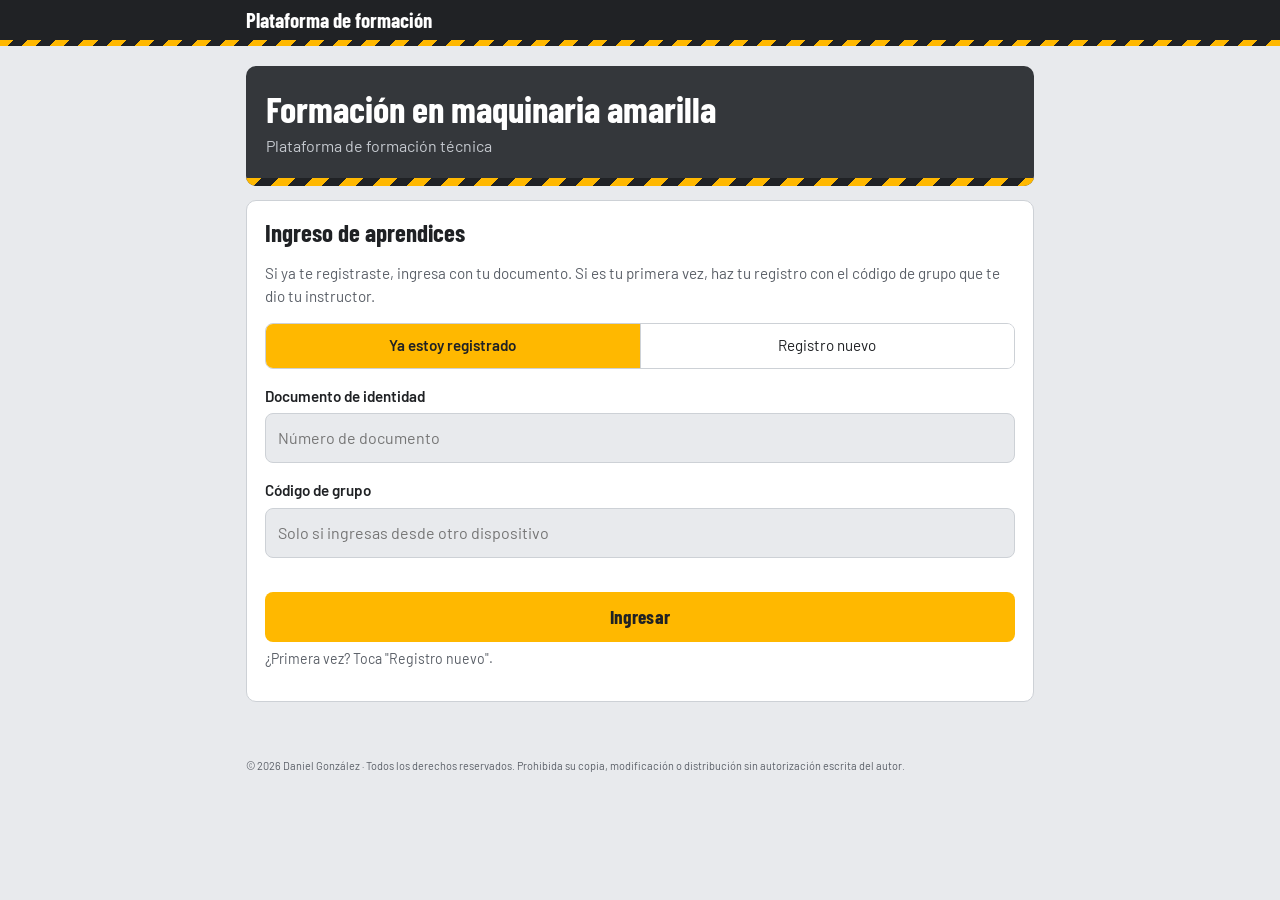
<file: index.html>
<!doctype html>
<html lang="es">
<head>
<meta charset="utf-8">
<meta name="author" content="Daniel González">
<meta name="copyright" content="© 2026 Daniel González. Todos los derechos reservados.">
<!-- © 2026 Daniel González · Todos los derechos reservados. Prohibida su copia, modificación o distribución sin autorización escrita del autor. -->
<meta name="viewport" content="width=device-width,initial-scale=1">
<title>Plataforma de formación</title>
<link rel="icon" href="data:,">
<link rel="preconnect" href="https://fonts.googleapis.com">
<link href="https://fonts.googleapis.com/css2?family=Barlow:wght@400;500;600&family=Barlow+Condensed:wght@600;700&display=swap" rel="stylesheet">
<link rel="stylesheet" href="engranaje.css">
<style>
:root{--bg:#E8EAED;--card:#fff;--ink:#1F2124;--mute:#5B6068;--line:#CDD1D6;--yel:#FFB800;--graf:#34373B;--cond:"Barlow Condensed","Arial Narrow",system-ui,sans-serif}
@media (prefers-color-scheme:dark){:root{--bg:#16171A;--card:#202226;--ink:#ECEDEF;--mute:#A3A8B0;--line:#363A40}}
*{box-sizing:border-box}
body{margin:0;background:var(--bg);color:var(--ink);font-family:"Barlow",system-ui,-apple-system,"Segoe UI",Roboto,sans-serif;line-height:1.5}
main{max-width:820px;margin:0 auto;padding:20px 16px}
.card{background:var(--card);border:1px solid var(--line);border-radius:10px;padding:18px;margin-bottom:14px}
.hero{background:var(--graf);color:#fff;border:none;position:relative;overflow:hidden;display:flex;gap:18px;align-items:center;padding:22px 20px 28px}
.hero::after{content:"";position:absolute;left:0;right:0;bottom:0;height:8px;background:repeating-linear-gradient(-45deg,var(--yel) 0 12px,#202225 12px 24px)}
.hero img{width:104px;height:auto;background:#fff;border-radius:10px;padding:6px;flex:0 0 auto}
h1,h2{font-family:var(--cond);font-weight:700;line-height:1.1;margin:0}
.hero h1{font-size:2.3rem}
.hero p{margin:6px 0 0;color:#C5C9CF}
h2{font-size:1.55rem;margin-bottom:6px}
.mute{color:var(--mute);font-size:.95rem}
.list{background:var(--card);border:1px solid var(--line);border-radius:10px;overflow:hidden}
.app{display:block;padding:16px 18px;color:var(--ink);text-decoration:none;border-top:1px solid var(--line)}
.app:first-child{border-top:none}
.app:hover{background:var(--bg)}
.app b{display:block;font-family:var(--cond);font-size:1.4rem;font-weight:700}
.who{display:flex;justify-content:space-between;align-items:flex-start;gap:10px}
.lnk{background:none;border:1px solid var(--line);color:var(--ink);border-radius:6px;padding:8px 12px;font:inherit;font-size:.88rem;cursor:pointer;white-space:nowrap}
.sec-t{font-family:var(--cond);font-size:1.3rem;margin:22px 2px 10px}
a:focus-visible,button:focus-visible,select:focus-visible,input:focus-visible{outline:3px solid var(--yel);outline-offset:2px}
footer{max-width:820px;margin:0 auto;padding:0 16px 32px;color:var(--mute);font-size:.82rem}
@media (max-width:480px){.hero{flex-direction:column;align-items:flex-start}}
</style>
</head>
<body>
<header class="eg-head"><div class="in"><span class="eg-logo" data-logo hidden><img alt="Logo de la institución"></span><span class="eg-tt"><b>Plataforma de formación</b><small data-inst></small></span></div></header>
<main id="app"></main>
<footer><span data-inst></span><br><small>© 2026 Daniel González · Todos los derechos reservados. Prohibida su copia, modificación o distribución sin autorización escrita del autor.</small></footer>
<script src="formaciones.js"></script>
<script src="engranaje.js"></script>
<script>
var app=document.getElementById('app');
function render(){
 var m=EG.marca();EG.aplicarMarca();
 var hero='<div class="card hero">'+(m&&m.logo?'<img src="'+m.logo+'" alt="Logo de la institución">':'')+'<div><h1>Formación en maquinaria amarilla</h1>'+(m?'<p>'+EG.esc(m.institucion)+'</p>':'<p>Plataforma de formación técnica</p>')+'</div></div>';
 var f=EG.formacion();
 if(!EG.reg||!f){
  app.innerHTML=hero+'<div class="card"><h2>Ingreso de aprendices</h2><p class="mute">Si ya te registraste, ingresa con tu documento. Si es tu primera vez, haz tu registro con el código de grupo que te dio tu instructor.</p>'+EG.formHTML(null,'Ingresar a mi formación')+'</div>';
  EG.showF();return;
 }
 var apps=f.apps.map(function(id){var a=APPS[id];return a?'<a class="app" href="'+a.ruta+'"><b>'+a.nombre+'</b><span class="mute">'+a.desc+'</span></a>':'';}).join('');
 app.innerHTML=hero+'<div class="card"><div class="who"><div><span class="eg-badge">'+EG.esc(f.tipo)+'</span><h2 style="margin-top:8px">'+EG.esc(f.nombre)+'</h2><p class="mute">'+EG.esc(f.sede)+'. '+EG.esc(f.horario)+'</p><p>'+EG.esc(EG.reg.nombre)+', documento '+EG.esc(EG.reg.documento)+'</p></div><button class="lnk" onclick="EG.salir()">Cambiar aprendiz</button></div></div><h3 class="sec-t">Tus apps de formación</h3><div class="list">'+apps+'</div>';
}
EG.onReady=render;
render();
EG.iniciar();
</script>
</body>
</html>
</file>
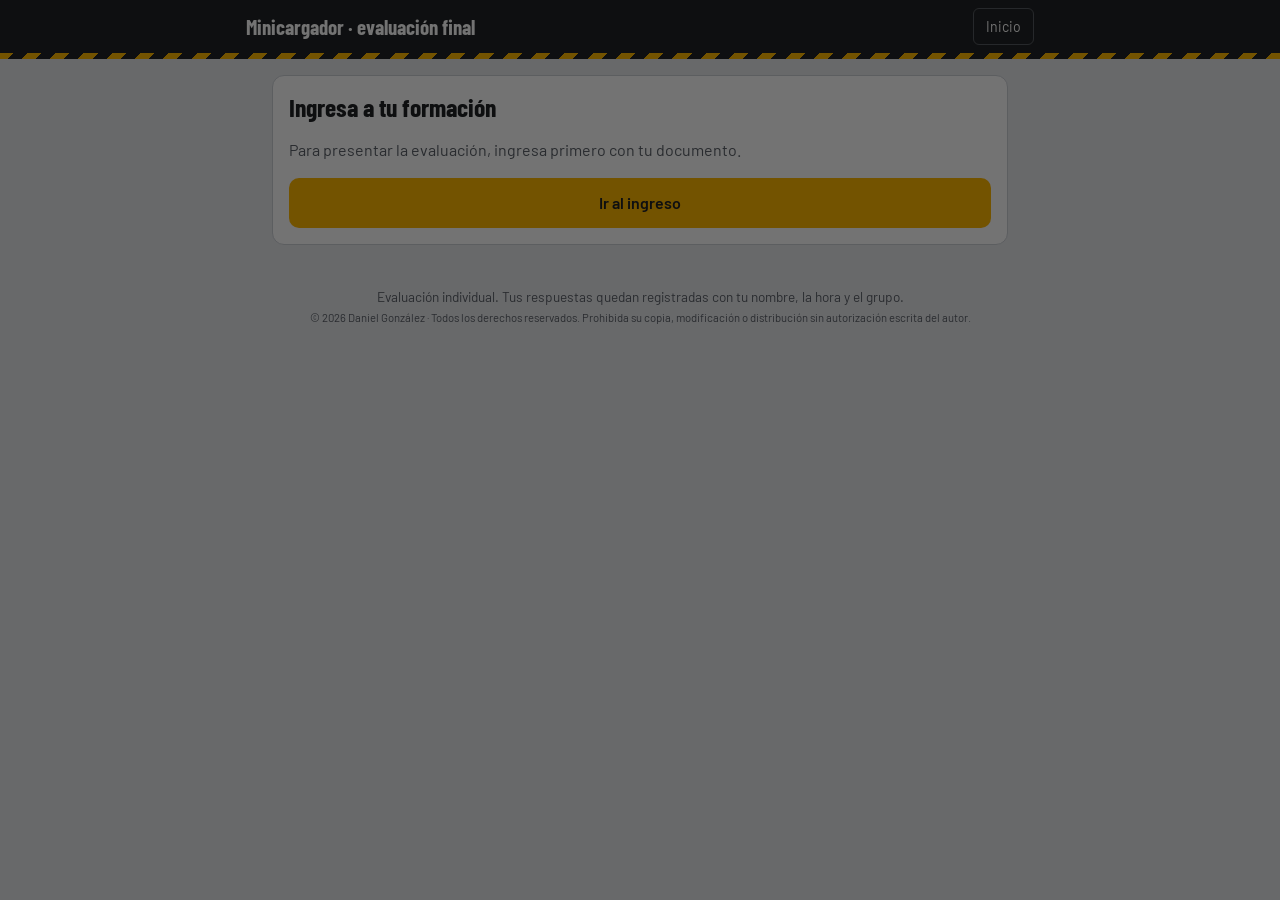
<file: evaluacion/index.html>
<!doctype html>
<html lang="es">
<head>
<meta charset="utf-8">
<meta name="author" content="Daniel González">
<meta name="copyright" content="© 2026 Daniel González. Todos los derechos reservados.">
<!-- © 2026 Daniel González · Todos los derechos reservados. Prohibida su copia, modificación o distribución sin autorización escrita del autor. -->
<meta name="viewport" content="width=device-width,initial-scale=1">
<title>Evaluación final</title>
<link rel="icon" href="data:,">
<link rel="stylesheet" href="../engranaje.css">
<link rel="preconnect" href="https://fonts.googleapis.com"><link href="https://fonts.googleapis.com/css2?family=Barlow:wght@400;500;600&family=Barlow+Condensed:wght@600;700&display=swap" rel="stylesheet">
<style>:root{--bg:#E8EAED;--card:#fff;--ink:#1F2124;--mute:#5B6068;--line:#CDD1D6;--yel:#FFB800;--soft:#FFF4D1;--ok:#2E7D4F;--bad:#B83A2E;--cond:"Barlow Condensed","Arial Narrow",system-ui,sans-serif;--body:"Barlow",system-ui,-apple-system,"Segoe UI",Roboto,sans-serif}
@media (prefers-color-scheme:dark){:root{--bg:#16171A;--card:#202226;--ink:#ECEDEF;--mute:#A3A8B0;--line:#363A40;--soft:#3A3000;--ok:#6CC08F;--bad:#E57368}}
*{box-sizing:border-box;-webkit-tap-highlight-color:transparent}
body{margin:0;background:var(--bg);color:var(--ink);font-family:var(--body);font-size:16px;line-height:1.5;-webkit-user-select:none;user-select:none}
main{max-width:760px;margin:0 auto;padding:16px 12px 30px}
h1{font-family:var(--cond);font-size:1.6rem;line-height:1.15;margin:0 0 6px}
.card{background:var(--card);border:1px solid var(--line);border-radius:12px;padding:16px;margin:0 0 12px}
.mute{color:var(--mute)}
ul{margin:8px 0;padding-left:22px}
.btn{display:block;width:100%;font:inherit;font-weight:600;padding:13px;border:none;border-radius:10px;background:var(--yel);color:#1F2124;text-align:center;text-decoration:none;cursor:pointer;margin-top:12px}
.btn.sec{background:transparent;border:1px solid var(--line);color:var(--ink)}
.btn[disabled]{opacity:.55;cursor:default}
.bar{position:sticky;top:0;z-index:5;background:var(--bg);padding:8px 0 10px;display:flex;align-items:center;gap:10px}
.reloj{font-family:var(--cond);font-size:1.5rem;font-weight:700;min-width:84px}
.reloj.poco{color:var(--bad)}
.prog{flex:1;height:8px;background:var(--line);border-radius:6px;overflow:hidden}.prog i{display:block;height:100%;background:var(--yel)}
.num{font-size:.9rem;color:var(--mute);white-space:nowrap}
.enun{font-size:1.08rem;font-weight:600;margin:4px 0 14px}
.op{display:block;width:100%;text-align:left;font:inherit;color:var(--ink);background:var(--bg);border:2px solid var(--line);border-radius:10px;padding:12px 14px;margin:0 0 10px;cursor:pointer}
.op.sel{border-color:var(--yel);background:var(--soft);font-weight:600}
.nav{display:flex;gap:10px}.nav .btn{margin-top:4px}
.grid{display:grid;grid-template-columns:repeat(auto-fill,minmax(40px,1fr));gap:6px;margin-top:10px}
.grid button{font:inherit;font-size:.9rem;padding:8px 0;border-radius:8px;border:1px solid var(--line);background:var(--card);color:var(--ink);cursor:pointer}
.grid button.r{background:var(--yel);border-color:var(--yel);color:#1F2124;font-weight:600}
.grid button.act{outline:2px solid var(--ink)}
.est{font-size:.85rem;min-height:1.3em;margin-top:6px;color:var(--mute)}.est.bad{color:var(--bad)}
.res{font-family:var(--cond);font-size:3rem;font-weight:700;line-height:1}
.ok{color:var(--ok)}.no{color:var(--bad)}
table{width:100%;border-collapse:collapse;margin-top:10px}td{padding:6px 4px;border-bottom:1px solid var(--line)}td:last-child{text-align:right;font-weight:600}
.modal{position:fixed;inset:0;background:rgba(0,0,0,.55);display:flex;align-items:center;justify-content:center;padding:16px;z-index:20}
.modal .card{max-width:420px;width:100%}
footer{max-width:760px;margin:0 auto;padding:0 16px 30px;color:var(--mute);font-size:.85rem;text-align:center}</style>
</head>
<body>
<header class="eg-head"><div class="in"><a class="eg-logo" href="../" data-logo hidden><img alt="Logo de la institución"></a><span class="eg-tt"><b id="tt">Evaluación final</b><small data-inst="corta"></small></span><button id="bInicio" onclick="location.href='../'">Inicio</button></div></header>
<main id="app"><div class="card"><p class="mute">Cargando…</p></div></main>
<div id="modal" class="modal" hidden></div>
<footer>Evaluación individual. Tus respuestas quedan registradas con tu nombre, la hora y el grupo.<br><small>© 2026 Daniel González · Todos los derechos reservados. Prohibida su copia, modificación o distribución sin autorización escrita del autor.</small></footer>
<script src="../formaciones.js"></script>
<script src="../engranaje.js"></script>
<script>
var EX=(location.hash||'#eval-mini').slice(1).replace(/[^a-z0-9\-]/g,'')||'eval-mini';
var app=document.getElementById('app'),modal=document.getElementById('modal');
var X=null,P=null,R={},I=0,FIN=0,TMR=null,PEND={},CERRANDO=false;
function esc(s){return EG.esc(s);}
function caja(h){app.innerHTML='<div class="card">'+h+'</div>';}
function mm(s){s=Math.max(0,s);var m=Math.floor(s/60),x=s%60;return m+':'+(x<10?'0':'')+x;}
function nombreApp(){var a=window.APPS&&window.APPS[EX];return a?a.nombre:'Evaluación final';}

function inicio(){
 EG.aplicarMarca();document.getElementById('tt').textContent=nombreApp();document.title=nombreApp();
 var f=EG.formacion();
 if(!EG.reg||!f){caja('<h1>Ingresa a tu formación</h1><p class="mute">Para presentar la evaluación, ingresa primero con tu documento.</p><a class="btn" href="../">Ir al ingreso</a>');return;}
 if(!EG.acceso(f,EX)){caja('<h1>Evaluación aún no habilitada</h1><p class="mute">Tu instructor la abre el día de la prueba.</p><a class="btn" href="../">Volver al inicio</a>');return;}
 caja('<p class="mute">Consultando tu evaluación…</p>');
 EG.apiS('efEstado',{examen:EX}).then(function(r){
  if(!r.ok){caja('<h1>No se pudo abrir</h1><p class="mute">'+esc(r.error)+'</p><button class="btn" onclick="inicio()">Intentar de nuevo</button>');return;}
  X=r;
  if(r.presentada){resultado(r.presentada);return;}
  if(r.bloqueada){caja('<h1>Evaluación sin terminar</h1><p class="mute">Tu intento quedó abierto. Habla con tu instructor.</p>');return;}
  if(r.enCurso){empezar();return;}
  caja('<h1>'+esc(r.titulo)+'</h1><p><b>'+esc(EG.reg.nombre)+'</b></p><ul><li>'+r.n+' preguntas de selección con una sola respuesta correcta.</li><li>Tienes '+r.minutos+' minutos. El tiempo corre desde que tocas Empezar, aunque cierres la página.</li><li>Un solo intento. Puedes cambiar una respuesta mientras no termines.</li><li>Lee todas las opciones: varias parecen correctas, pero solo una lo es por completo.</li><li>Si se acaba el tiempo, se califica lo que hayas respondido.</li><li>Aprueba con '+r.aprueba+' % o más.</li></ul><button class="btn" onclick="confirmar(\'¿Empezar la evaluación?\',\'El tiempo empezará a correr y no se puede pausar.\',\'Empezar\',empezar)">Empezar</button>');
 });
}

function empezar(){
 cerrarModal();caja('<p class="mute">Preparando tus preguntas…</p>');
 EG.apiS('efIniciar',{examen:EX}).then(function(r){
  if(!r.ok){caja('<h1>No se pudo iniciar</h1><p class="mute">'+esc(r.error)+'</p><button class="btn" onclick="inicio()">Volver</button>');return;}
  if(r.presentada){resultado(r.presentada);return;}
  P=r;R={};Object.keys(r.respuestas||{}).forEach(function(k){R[k]=r.respuestas[k];});
  FIN=Date.now()+r.restante*1000;I=0;document.getElementById('bInicio').hidden=true;
  for(var k=0;k<P.preguntas.length;k++){if(!R[k]){I=k;break;}}
  pinta();clearInterval(TMR);TMR=setInterval(tic,1000);tic();
 });
}

function tic(){
 var s=Math.round((FIN-Date.now())/1000),el=document.getElementById('reloj');
 if(el){el.textContent=mm(s);el.className='reloj'+(s<=300?' poco':'');}
 if(s<=0){clearInterval(TMR);terminar(true);}
}

function pinta(){
 var q=P.preguntas[I],N=P.preguntas.length,n=Object.keys(R).length,h='';
 h+='<div class="bar"><span class="reloj" id="reloj">'+mm(Math.round((FIN-Date.now())/1000))+'</span><div class="prog"><i style="width:'+Math.round(n*100/N)+'%"></i></div><span class="num">'+n+' de '+N+'</span></div>';
 h+='<div class="card"><div class="num">Pregunta '+(I+1)+' de '+N+'</div><div class="enun">'+esc(q.q)+'</div>';
 q.o.forEach(function(o){h+='<button class="op'+(R[I]===o.id?' sel':'')+'" onclick="elegir(\''+o.id+'\')">'+esc(o.txt)+'</button>';});
 h+='<div class="est" id="est">'+(PEND[I]?'Guardando…':(R[I]?'Respuesta guardada':''))+'</div>';
 h+='<div class="nav"><button class="btn sec" '+(I===0?'disabled':'')+' onclick="ir('+(I-1)+')">Anterior</button><button class="btn sec" '+(I===N-1?'disabled':'')+' onclick="ir('+(I+1)+')">Siguiente</button></div></div>';
 h+='<div class="card"><b>Preguntas</b><div class="grid">';
 for(var k=0;k<N;k++)h+='<button class="'+(R[k]?'r':'')+(k===I?' act':'')+'" onclick="ir('+k+')">'+(k+1)+'</button>';
 h+='</div><button class="btn" onclick="pedirFin()">Terminar evaluación</button></div>';
 app.innerHTML=h;
}
function ir(k){if(k<0||k>=P.preguntas.length)return;I=k;pinta();window.scrollTo(0,0);}

function elegir(id){
 var n=I;R[n]=id;PEND[n]=id;pinta();enviar(n);
 if(n<P.preguntas.length-1)setTimeout(function(){if(I===n)ir(n+1);},350);
}
function enviar(n){
 var id=PEND[n];if(!id)return;
 EG.apiS('efResponder',{examen:EX,intento:P.intento,n:n,opcion:id}).then(function(r){
  if(PEND[n]!==id)return;
  if(r.ok){delete PEND[n];}else if(!r.red){delete PEND[n];aviso(r.error);}else{setTimeout(function(){enviar(n);},3000);}
  if(I===n){var e=document.getElementById('est');if(e){e.className='est'+(PEND[n]?' bad':'');e.textContent=PEND[n]?'Sin conexión: reintentando…':'Respuesta guardada';}}
 });
}
function aviso(t){var e=document.getElementById('est');if(e){e.className='est bad';e.textContent=t;}}

function pedirFin(){
 var f=P.preguntas.length-Object.keys(R).length;
 confirmar('¿Terminar la evaluación?',f?'Te faltan '+f+' preguntas por responder. Las que no respondas cuentan como incorrectas.':'Respondiste todas las preguntas. Después de terminar no podrás cambiar respuestas.','Terminar',function(){terminar(false);});
}
function terminar(porTiempo){
 if(CERRANDO)return;CERRANDO=true;cerrarModal();clearInterval(TMR);
 caja('<p class="mute">'+(porTiempo?'Se acabó el tiempo. ':'')+'Calificando…</p>');
 var esperar=function(t){
  if(Object.keys(PEND).length&&t<10){Object.keys(PEND).forEach(enviar);setTimeout(function(){esperar(t+1);},1500);return;}
  EG.apiS('efFinalizar',{examen:EX,intento:P.intento}).then(function(r){
   CERRANDO=false;
   if(!r.ok){caja('<h1>No se pudo terminar</h1><p class="mute">'+esc(r.error)+'</p><button class="btn" onclick="terminar('+porTiempo+')">Intentar de nuevo</button>');return;}
   resultado(r.presentada);
  });
 };
 esperar(0);
}

function resultado(p){
 document.getElementById('bInicio').hidden=false;
 var ok=p.resultado==='Aprobado',ra=p.ra||{},t='';
 [['RA1','Componentes, sistemas y tipos'],['RA2','Seguridad, preoperacional y mantenimiento'],['RA3','Señales y mandos'],['RA4','Técnicas operativas y reporte']].forEach(function(x){if(ra[x[0]]!==''&&ra[x[0]]!=null)t+='<tr><td>'+x[1]+'</td><td>'+ra[x[0]]+' %</td></tr>';});
 caja('<h1>'+esc((X&&X.titulo)||nombreApp())+'</h1><p class="mute">Presentada el '+esc(p.fecha)+(p.estado==='Tiempo agotado'?' · se acabó el tiempo':'')+'</p><div class="res '+(ok?'ok':'no')+'">'+p.p+' %</div><p><b>Nota '+String(p.nota).replace('.',',')+'</b> · '+p.correctas+' de '+p.n+' correctas · <b class="'+(ok?'ok':'no')+'">'+esc(p.resultado)+'</b></p><p class="mute">Detalle por resultado de aprendizaje:</p><table>'+t+'</table><p class="mute">Tu instructor revisa contigo las preguntas en la retroalimentación.</p><a class="btn" href="../">Volver al inicio</a>');
}

function confirmar(t,d,b,fn){
 modal.innerHTML='<div class="card"><h1>'+esc(t)+'</h1><p class="mute">'+esc(d)+'</p><div class="nav"><button class="btn sec" onclick="cerrarModal()">Cancelar</button><button class="btn" id="mOk">'+esc(b)+'</button></div></div>';
 modal.hidden=false;document.getElementById('mOk').onclick=fn;
}
function cerrarModal(){modal.hidden=true;modal.innerHTML='';}
window.addEventListener('beforeunload',function(e){if(P&&!CERRANDO&&Object.keys(PEND).length){e.preventDefault();e.returnValue='';}});
document.addEventListener('contextmenu',function(e){if(P)e.preventDefault();});
EG.onReady=inicio;
EG.iniciar();
inicio();
</script>
</body>
</html>
</file>
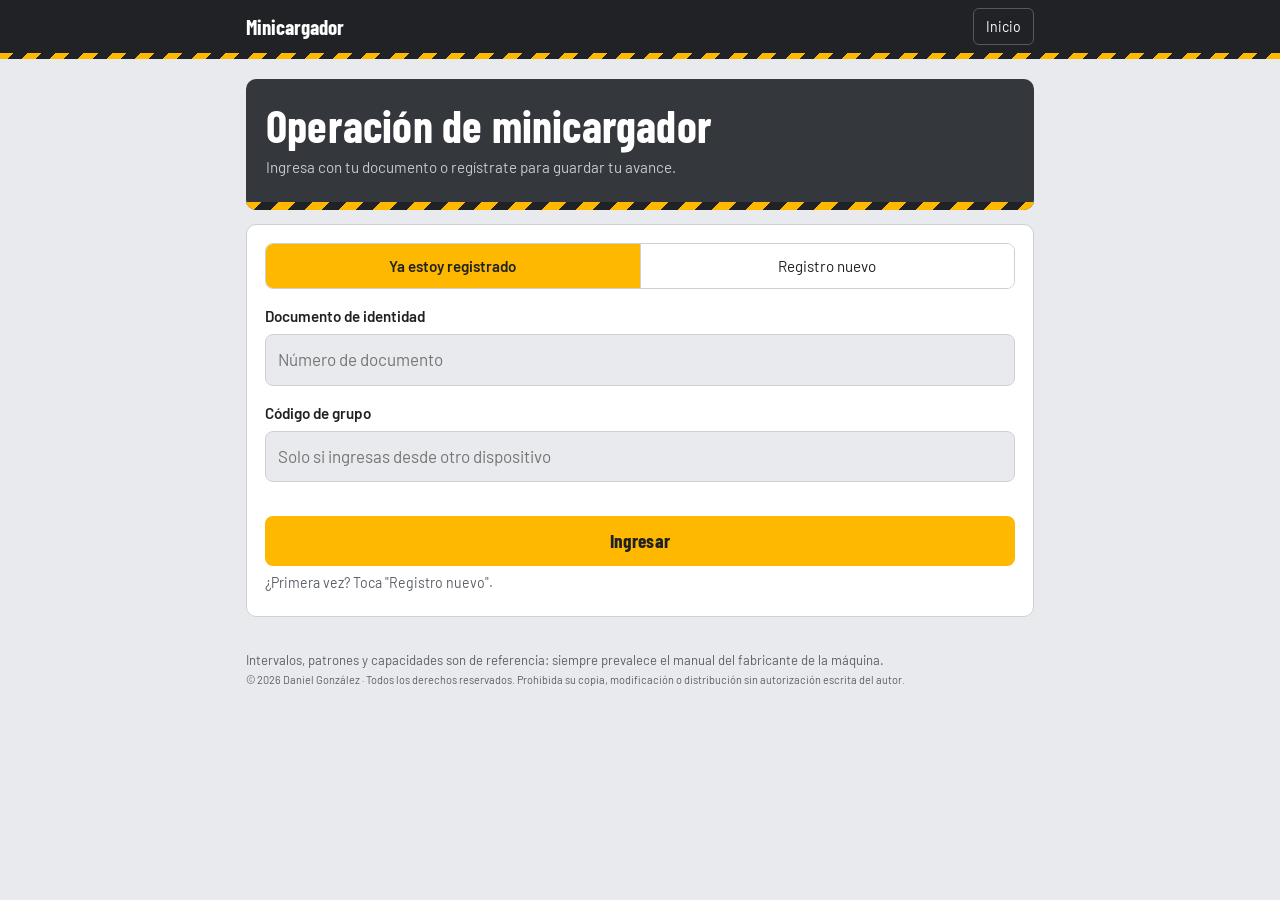
<file: minicargador/index.html>
<!doctype html>
<html lang="es">
<head>
<meta charset="utf-8">
<meta name="author" content="Daniel González">
<meta name="copyright" content="© 2026 Daniel González. Todos los derechos reservados.">
<!-- © 2026 Daniel González · Todos los derechos reservados. Prohibida su copia, modificación o distribución sin autorización escrita del autor. -->
<meta name="viewport" content="width=device-width,initial-scale=1">
<title>Operación de minicargador</title>
<link rel="icon" href="data:,">
<link rel="stylesheet" href="../engranaje.css">
<link rel="preconnect" href="https://fonts.googleapis.com"><link href="https://fonts.googleapis.com/css2?family=Barlow:wght@400;500;600&family=Barlow+Condensed:wght@600;700&display=swap" rel="stylesheet">
<style>
:root{--bg:#E8EAED;--card:#fff;--ink:#1F2124;--mute:#5B6068;--line:#CDD1D6;--yel:#FFB800;--yelsoft:#FFF4D1;--dark:#202225;--graf:#34373B;--ok:#2F7D4E;--okbg:#E4F1E9;--bad:#B83A2E;--badbg:#F7E3E0;--metal:#7a7a7a;--metal2:#4a4a4a;--cond:"Barlow Condensed","Arial Narrow",system-ui,sans-serif;--body:"Barlow",system-ui,-apple-system,"Segoe UI",Roboto,sans-serif}
@media (prefers-color-scheme:dark){:root{--bg:#16171A;--card:#202226;--ink:#ECEDEF;--mute:#A3A8B0;--line:#363A40;--yelsoft:#3A3000;--okbg:#12301F;--badbg:#3A1714}}
*{box-sizing:border-box;-webkit-tap-highlight-color:transparent}
body{margin:0;background:var(--bg);color:var(--ink);font-family:var(--body);font-size:16px;line-height:1.5}
main{max-width:820px;margin:0 auto;padding:20px 16px}
.card{background:var(--card);border:1px solid var(--line);border-radius:10px;padding:18px;margin:0 0 14px}
h1,h2,h3{font-family:var(--cond);font-weight:700;letter-spacing:.2px;line-height:1.1}
h1{font-size:2.3rem;margin:0 0 6px}
h2{font-size:1.55rem;margin:0 0 10px}
h3{font-size:1.25rem;margin:0 0 6px}
p{margin:.35em 0}
.mute{color:var(--mute);font-size:.95rem}
.hero{background:var(--graf);color:#fff;border:none;border-radius:10px;position:relative;overflow:hidden;padding:22px 20px 26px}
.hero::after{content:"";position:absolute;left:0;right:0;bottom:0;height:8px;background:repeating-linear-gradient(-45deg,var(--yel) 0 12px,#202225 12px 24px)}
.hero h1 span{color:inherit}
.hero .mute{color:#C5C9CF}
input[type=text]{width:100%;padding:12px;border-radius:8px;border:1px solid var(--line);font:inherit;background:var(--bg);color:var(--ink)}
.btn{display:inline-flex;align-items:center;justify-content:center;gap:6px;min-height:48px;padding:10px 18px;border-radius:8px;border:none;background:var(--yel);color:#1F2124;font-family:var(--cond);font-weight:700;font-size:1.15rem;letter-spacing:.3px;cursor:pointer}
.btn.sec{background:var(--card);color:var(--ink);border:1px solid var(--line)}
.btn.dark{background:var(--dark);color:#fff}
.btn.full{width:100%}
.btn:disabled{opacity:.4}
button:focus-visible,a:focus-visible,input:focus-visible,select:focus-visible{outline:3px solid var(--yel);outline-offset:2px}
.row{display:flex;gap:10px;flex-wrap:wrap}
.row>*{flex:1}
.seg{display:flex;border:1px solid var(--line);border-radius:8px;overflow:hidden}
.seg button{flex:1;min-height:44px;border:none;background:var(--card);color:var(--ink);font:inherit;font-size:.95rem;cursor:pointer}
.seg button+button{border-left:1px solid var(--line)}
.seg button.on{background:var(--yel);color:#1F2124;font-weight:600}
.grid{display:flex;flex-direction:column;background:var(--card);border:1px solid var(--line);border-radius:10px;overflow:hidden}
.mod{display:grid;grid-template-columns:52px 1fr auto;align-items:center;gap:4px 12px;background:transparent;border:none;border-top:1px solid var(--line);padding:14px 16px;cursor:pointer;text-align:left;color:var(--ink);font:inherit}
.grid .mod:first-child{border-top:none}
.mod:hover{background:var(--bg)}
.mod .n{grid-row:span 2;font-family:var(--cond);font-weight:700;font-size:2rem;color:var(--mute);line-height:1}
.mod .t{font-weight:600;font-size:1.05rem}
.mod .st{font-size:.85rem;color:var(--mute);text-align:right;white-space:nowrap}
.mod .pg{grid-column:2 / 4;height:4px;background:var(--line);border-radius:2px;overflow:hidden}
.mod .pg i{display:block;height:100%;background:var(--ok)}
.mod.cont{background:var(--yelsoft)}
.mod.lock{opacity:.5;cursor:default}
.mod.lock:hover{background:transparent}
.mod.cont .n{align-self:stretch;width:6px;background:var(--yel);border-radius:3px;justify-self:center}
.bar{height:6px;background:var(--line);border-radius:3px;overflow:hidden;margin:8px 0 16px}
.bar i{display:block;height:100%;background:var(--yel)}
.qhead{display:flex;justify-content:space-between;font-size:.9rem;color:var(--mute)}
.q{font-family:var(--body);font-weight:600;font-size:1.2rem;line-height:1.4;letter-spacing:0}
.opt{display:block;width:100%;text-align:left;padding:14px 16px;margin:8px 0;border-radius:8px;border:1px solid var(--line);background:var(--card);color:var(--ink);font:inherit;min-height:52px;cursor:pointer}
.opt:hover:not(:disabled){border-color:var(--ink)}
.opt.ok{border:2px solid var(--ok);background:var(--okbg)}
.opt.bad{border:2px solid var(--bad);background:var(--badbg)}
.opt.sel{border:2px solid var(--yel);background:var(--yelsoft)}
.opt:disabled{cursor:default}
.fb{border-radius:8px;padding:12px 14px;margin:14px 0}
.fb.ok{background:var(--okbg);border-left:4px solid var(--ok)}
.fb.bad{background:var(--badbg);border-left:4px solid var(--bad)}
.cols{display:grid;grid-template-columns:1fr 1fr;gap:8px}
.cols .opt{margin:0 0 8px;font-size:.92rem;padding:10px}
.seq{min-height:52px;border:1px dashed var(--mute);border-radius:8px;padding:6px;margin:8px 0}
.seq .it{background:var(--yelsoft);border-radius:6px;padding:8px 10px;margin:4px 0;font-size:.95rem}
.seq .it b{margin-right:6px}
.cls{border:1px solid var(--line);border-radius:8px;padding:12px;margin:8px 0}
.cls .seg button{font-size:.88rem}
.cls.ok{border-color:var(--ok);background:var(--okbg)}.cls.bad{border-color:var(--bad);background:var(--badbg)}
.learn{border-left:4px solid var(--yel)}
.chips{display:flex;flex-wrap:wrap;gap:8px;margin:8px 0}
.chip{border:1px solid var(--line);background:var(--card);color:var(--ink);border-radius:6px;padding:8px 12px;font:inherit;font-size:.92rem;cursor:pointer}
.chip.on{background:var(--yel);color:#1F2124;border-color:var(--yel);font-weight:600}
.info dt{font-weight:600;font-size:.95rem;margin-top:10px}
.info dd{margin:2px 0 0}
.info .ok{color:var(--ok)}.info .bad{color:var(--bad)}.info .op{color:#9A6400}
svg.mach{width:100%;height:auto;display:block;background:var(--bg);border-radius:8px}
svg.mach .p{cursor:pointer}
svg.mach .p:hover,svg.mach .p.hl{filter:drop-shadow(0 0 4px #FFB800)}
svg.mach .p.hl *{stroke:#B83A2E !important;stroke-width:3}
.big{font-family:var(--cond);font-size:4rem;font-weight:700;text-align:center;margin:4px 0;line-height:1}
.score{display:flex;gap:8px;flex-wrap:wrap;margin-bottom:12px}
.score div{flex:1;min-width:110px;background:var(--card);border:1px solid var(--line);border-radius:8px;padding:8px;text-align:center}
.score div.cur{border:2px solid var(--yel);background:var(--yelsoft)}
.score b{display:block;font-family:var(--cond);font-size:1.7rem}
.timer{font-family:var(--cond);font-size:2.2rem;font-weight:700;text-align:center}
.signal{background:var(--dark);color:var(--yel);text-align:center;font-family:var(--cond);font-size:2.6rem;font-weight:700;padding:34px 10px;border-radius:10px;letter-spacing:1px}
table{width:100%;border-collapse:collapse;font-size:.95rem}
td,th{padding:9px 6px;border-bottom:1px solid var(--line);text-align:left}
th{font-weight:600;color:var(--mute)}
.pod{display:flex;align-items:flex-end;justify-content:center;gap:10px;margin:16px 0}
.pod div{width:30%;text-align:center;background:var(--yel);color:#1F2124;border-radius:8px 8px 0 0;padding:8px 4px;font-family:var(--cond);font-weight:700;font-size:1.1rem}
.gauge{display:flex;gap:4px;margin:14px 0 6px}
.gauge i{flex:1;height:12px;border-radius:2px;background:#4A4E54}
.gauge i.on{background:var(--yel)}
.gauge i.half{background:linear-gradient(90deg,var(--yel) 50%,#4A4E54 50%)}
footer{max-width:820px;margin:0 auto;padding:0 16px 32px;color:var(--mute);font-size:.82rem}
@media (min-width:900px){body{font-size:17px}.q{font-size:1.4rem}h1{font-size:2.8rem}}
@media (prefers-reduced-motion:reduce){*{transition:none!important}}
</style>
</head>
<body>
<header class="eg-head"><div class="in"><a class="eg-logo" href="../" data-logo hidden><img alt="Logo de la institución"></a><span class="eg-tt"><b>Minicargador</b><small data-inst="corta"></small></span><button onclick="home()">Inicio</button></div></header>
<main id="app"></main>
<footer>Intervalos, patrones y capacidades son de referencia: siempre prevalece el manual del fabricante de la máquina.<br><small>© 2026 Daniel González · Todos los derechos reservados. Prohibida su copia, modificación o distribución sin autorización escrita del autor.</small></footer>
<script src="../formaciones.js"></script>
<script src="../engranaje.js"></script>
<script>
/* ---------- Estado ---------- */
var KEY,S,VIEW='',CUR=null,Q=null,MODE='';
function loadS(){KEY='pf_op_minicargador_'+(EG.reg?EG.reg.documento:'anon');S={scores:{},ser:{},diagA:[]};try{var d=JSON.parse(localStorage.getItem(KEY));if(d)for(var k in d)S[k]=d[k];}catch(e){}}
loadS();
function save(){try{localStorage.setItem(KEY,JSON.stringify(S));}catch(e){}}
var app=document.getElementById('app');
function opw(){return EG.op();}
function T(s){return s.replace(/\{op\}/g,opw()).replace(/\{Op\}/g,opw().charAt(0).toUpperCase()+opw().slice(1)).replace(/\{ops\}/g,EG.ops());}
function h(x){stopTimer();app.innerHTML=T(x);window.scrollTo(0,0);}
function shuf(a){a=a.slice();for(var i=a.length-1;i>0;i--){var j=Math.floor(Math.random()*(i+1));var t=a[i];a[i]=a[j];a[j]=t;}return a;}
function esc(s){return String(s).replace(/[&<>"]/g,function(c){return{'&':'&amp;','<':'&lt;','>':'&gt;','"':'&quot;'}[c];});}

/* ---------- Componentes ---------- */
var COMP={
bucket:{n:'Cucharón',f:'Recoge, transporta y descarga material. La cuchilla y la placa de desgaste protegen el borde.',ok:'Borde recto, sin fisuras, cuchilla y tornillos completos.',ko:'Fisuras en soldaduras, cuchilla gastada, tornillos sueltos o borde torcido.',op:'Inspeccionarlo a diario y reportar fisuras. No usarlo para golpear ni como ariete.'},
coupler:{n:'Acople rápido',f:'Placa que permite cambiar la herramienta de trabajo en minutos. Se asegura con dos pasadores (manuales o hidráulicos).',ok:'Los dos pasadores salen completos y se ven por debajo de la placa de la herramienta.',ko:'Un pasador no sale completo o la palanca no traba: la herramienta se puede soltar en alto.',op:'Verificar visualmente los pasadores cada vez que acopla una herramienta, antes de levantarla.'},
tilt:{n:'Cilindros de inclinación',f:'Recogen (curl) y descargan (dump) la herramienta.',ok:'Movimiento suave, vástago limpio y brillante, sin fugas.',ko:'La herramienta se descarga sola, vástago rayado o fuga por el sello.',op:'Mantener el vástago limpio y reportar fugas o deriva (movimiento sin accionar el mando).'},
arm:{n:'Brazos de elevación',f:'Estructura que sube y baja la herramienta. Trabaja con pivotes y pasadores que se engrasan.',ok:'Sin fisuras, pivotes engrasados, sin juego en los pasadores.',ko:'Juego excesivo, ruidos en pivotes, fisuras en soldaduras o brazos torcidos.',op:'Reportar juego o fisuras. Nunca trabajar debajo de los brazos levantados sin el soporte de brazo instalado.'},
lift:{n:'Cilindros de elevación',f:'Suben y sostienen los brazos con la carga.',ok:'Los brazos suben parejos y se mantienen en su posición.',ko:'Los brazos bajan solos con el mando en neutro (deriva) o suben lento con el aceite caliente.',op:'Reportar la deriva de inmediato: indica fuga interna en sellos o válvula. Nunca ubicarse debajo.'},
aux:{n:'Acoples hidráulicos auxiliares',f:'Conexiones rápidas que llevan aceite a herramientas hidráulicas (barredora, martillo, ahoyador).',ok:'Acoples limpios, con tapas y sin goteo.',ko:'Acople que no conecta por presión atrapada, goteo o mangueras rozadas.',op:'Limpiar antes de conectar y aliviar la presión según el manual. Nunca forzar ni golpear el acople.'},
cab:{n:'Cabina ROPS/FOPS',f:'Protege a la {op} contra volcamiento (ROPS) y caída de objetos (FOPS).',ok:'Estructura sin golpes ni fisuras, vidrios y malla completos.',ko:'Estructura deformada, soldada o perforada: pierde su certificación.',op:'Reportar cualquier daño. Nunca perforar, soldar ni modificar la cabina.'},
bar:{n:'Barra de seguridad y cinturón',f:'Retienen a la {op} en el asiento y activan los interbloqueos: con la barra arriba se bloquean traslación y brazos y se aplica el freno.',ok:'Con la barra arriba, los mandos no mueven la máquina ni los brazos.',ko:'La máquina o los brazos se mueven con la barra arriba: interbloqueo dañado.',op:'Probar los interbloqueos en el preoperacional. Nunca puentearlos. Si fallan, la máquina no opera.'},
engine:{n:'Compartimiento del motor',f:'Motor diésel que impulsa las bombas hidráulicas. Incluye filtro de aire, aceite, refrigerante y correas.',ok:'Arranque normal, humo casi invisible trabajando, temperatura en rango.',ko:'Humo negro (filtro de aire tapado o sobrecarga), blanco persistente (refrigerante o mala combustión), azul (quema aceite), alarma de temperatura o de presión de aceite.',op:'Revisar niveles e indicador del filtro de aire a diario. Apagar y reportar si se enciende una alarma de presión de aceite o temperatura.'},
cooler:{n:'Radiador y enfriador de aceite',f:'Disipan el calor del refrigerante del motor y del aceite hidráulico.',ok:'Panal limpio y temperatura estable durante la jornada.',ko:'La temperatura sube en la tarde o con polvo: panal tapado por tierra, hojas o barro.',op:'Revisar el panal en el preoperacional con el motor apagado y frío. Nunca abrir la tapa del radiador en caliente.'},
tires:{n:'Neumáticos',f:'Soportan la máquina y dan tracción. En la dirección por deslizamiento se desgastan en cada giro.',ok:'Presión igual en los cuatro, sin cortes, tuercas completas.',ko:'Presiones distintas hacen que la máquina se desvíe. Cortes, desgaste de un lado o tuercas flojas.',op:'Revisar presión y estado a diario. Evitar giros bruscos sobre suelo duro y patinar las ruedas.'},
chain:{n:'Cajas de cadenas',f:'En cada lado, el motor de traslación mueve las ruedas mediante cadenas que trabajan en baño de aceite.',ok:'Traslación pareja y silenciosa en ambos lados.',ko:'Golpeteo o ruido metálico en un lado, fuga por los ejes, la máquina "jala" hacia un lado.',op:'Reportar ruidos y fugas. El nivel de aceite se revisa según el plan de mantenimiento.'},
hydro:{n:'Transmisión hidrostática',f:'Dos bombas de pistones (una por lado) envían aceite a los motores de traslación. El mando controla el caudal y el sentido de cada lado.',ok:'Avanza recto con los mandos iguales y responde suave.',ko:'Se desvía, pierde fuerza al calentarse o hace chillido.',op:'Calentar la máquina antes de exigirla y reportar pérdida de potencia o desvío con datos.'},
hyd:{n:'Sistema hidráulico de implementos',f:'Bomba de engranajes, válvula de control, tanque, filtro y mangueras que mueven brazos, cucharón y auxiliares.',ok:'Nivel en la mirilla, aceite limpio, mangueras sin abultamientos.',ko:'Fugas, mangueras ampolladas o rozadas, aceite espumoso o lechoso, movimientos lentos.',op:'Nunca tocar una fuga con la mano: el aceite a presión puede inyectarse en la piel. Ubicarla con un cartón y reportar.'},
brake:{n:'Freno de estacionamiento',f:'Frenos aplicados por resorte y liberados con presión hidráulica. Se aplican al levantar la barra, al apagar el motor o con el botón.',ok:'La máquina no se mueve con el freno aplicado, incluso en pendiente.',ko:'La máquina se desplaza con el freno aplicado o el indicador no enciende.',op:'Probar el freno en el preoperacional y reportar cualquier falla.'},
filter:{n:'Filtro de aire e indicador',f:'Protege el motor del polvo. El indicador de restricción avisa cuando el filtro está tapado.',ok:'Indicador en verde o en cero.',ko:'Indicador en rojo: pérdida de potencia y humo negro.',op:'Revisarlo a diario y con más frecuencia en ambientes polvorientos.'}
};
var INTERNOS=['hydro','hyd','brake','filter'];

function machineSVG(){
 function P(id,inner){return '<g class="p" id="pt_'+id+'" onclick="partTap(\''+id+'\')">'+inner+'</g>';}
 var K='#262626',Y='#E3AE12',Yd='#B88A0A',G='#3A3D42',M='#8C9096';
 var s='<svg class="mach" viewBox="0 0 600 330" xmlns="http://www.w3.org/2000/svg" stroke-linejoin="round" stroke-linecap="round">';
 s+='<defs><pattern id="mesh" width="9" height="9" patternUnits="userSpaceOnUse"><path d="M0 0H9M0 0V9" stroke="#202225" stroke-width="1.4" fill="none"/></pattern>'+
  '<pattern id="slat" width="6" height="6" patternUnits="userSpaceOnUse"><path d="M0 3H6" stroke="#6b6f75" stroke-width="2"/></pattern></defs>';
 s+='<line x1="20" y1="301" x2="585" y2="301" stroke="var(--mute)" stroke-width="2"/><path d="M20 306h565" stroke="var(--line)" stroke-width="1" stroke-dasharray="4 6"/>';
 /* estructura: torre trasera y chasis (no seleccionable) */
 s+='<path d="M106 262V122L140 60L198 52L216 66V262Z" fill="'+Y+'" stroke="'+K+'" stroke-width="2"/>';
 s+='<path d="M104 212H404L420 236V262H104Z" fill="'+Y+'" stroke="'+K+'" stroke-width="2"/>';
 s+='<path d="M392 236h30v10h-30z" fill="'+G+'" stroke="'+K+'"/><path d="M84 248H108V266H84Z" fill="'+G+'" stroke="'+K+'" stroke-width="2"/><path d="M350 204H392V214H350Z" fill="'+G+'" stroke="'+K+'"/>';
 /* cajas de cadenas */
 s+=P('chain','<path d="M192 226H334V262H192Z" fill="'+G+'" stroke="'+K+'" stroke-width="2"/><path d="M204 236h118M204 250h118" stroke="#5a5e64" stroke-width="2"/><circle cx="263" cy="244" r="4" fill="'+M+'"/>');
 /* compartimiento del motor */
 s+=P('engine','<path d="M110 150H212V256H110Z" fill="'+Yd+'" stroke="'+K+'" stroke-width="2"/><rect x="120" y="160" width="82" height="40" rx="3" fill="#2e3136" stroke="'+K+'"/><path d="M126 168h70M126 176h70M126 184h70M126 192h70" stroke="#55595f" stroke-width="2"/><circle cx="182" cy="226" r="9" fill="'+Y+'" stroke="'+K+'" stroke-width="1.5"/><circle cx="182" cy="226" r="3" fill="'+K+'"/>');
 /* radiador y enfriador (rejilla trasera) */
 s+=P('cooler','<path d="M90 112H108V258H90Z" fill="#1f2124" stroke="'+K+'" stroke-width="2"/><rect x="92" y="116" width="14" height="138" fill="url(#slat)"/>');
 /* cabina ROPS/FOPS */
 s+=P('cab','<path d="M218 212V74Q218 48 244 48H318Q344 48 344 74L350 212Z" fill="#1d1f22" stroke="'+K+'" stroke-width="2"/><path d="M228 200V78Q228 60 246 60H316Q332 60 334 78L338 200Z" fill="#AEB6BD"/><path d="M258 196V150Q258 134 274 134H290V196Z" fill="#33363b"/><path d="M262 134V96Q262 86 272 86H284Q292 86 292 96V134Z" fill="#33363b"/><path d="M316 150l8-22" stroke="#33363b" stroke-width="5"/><path d="M228 200V78Q228 60 246 60H316Q332 60 334 78L338 200Z" fill="url(#mesh)"/><path d="M228 200V78Q228 60 246 60H316Q332 60 334 78L338 200Z" fill="none" stroke="#000" stroke-width="3"/><circle cx="238" cy="54" r="3.5" fill="#d9d9d9"/><circle cx="330" cy="54" r="3.5" fill="#d9d9d9"/>');
 /* barra de seguridad */
 s+=P('bar','<path d="M300 136h42" stroke="#C62828" stroke-width="7"/><circle cx="300" cy="136" r="5" fill="'+K+'"/><path d="M342 136v14" stroke="#C62828" stroke-width="6"/>');
 /* cilindros de elevación */
 s+=P('lift','<path d="M200 168L262 98" stroke="'+G+'" stroke-width="11"/><path d="M246 116L282 76" stroke="#c9ccd0" stroke-width="5"/><circle cx="200" cy="168" r="5" fill="'+K+'"/><circle cx="282" cy="76" r="5" fill="'+K+'"/>');
 /* brazos de elevación radial */
 s+=P('arm','<path d="M184 66L300 70L364 78Q392 82 404 108L426 196L436 236" fill="none" stroke="'+K+'" stroke-width="20"/><path d="M184 66L300 70L364 78Q392 82 404 108L426 196L436 236" fill="none" stroke="'+Y+'" stroke-width="15"/><path d="M226 69L290 71" stroke="'+Yd+'" stroke-width="3"/><circle cx="184" cy="66" r="7" fill="'+M+'" stroke="'+K+'" stroke-width="2"/><circle cx="436" cy="236" r="5" fill="'+M+'" stroke="'+K+'" stroke-width="2"/>');
 /* acoples auxiliares */
 s+=P('aux','<circle cx="398" cy="118" r="5" fill="#1a1a1a" stroke="'+Y+'" stroke-width="2"/><circle cx="404" cy="134" r="5" fill="#1a1a1a" stroke="'+Y+'" stroke-width="2"/><path d="M398 123q-10 14 -2 24" stroke="'+K+'" stroke-width="2.5" fill="none"/>');
 /* cilindros de inclinación */
 s+=P('tilt','<path d="M392 96L444 176" stroke="'+G+'" stroke-width="10"/><path d="M424 145L452 190" stroke="#c9ccd0" stroke-width="5"/><circle cx="392" cy="96" r="5" fill="'+K+'"/><circle cx="452" cy="190" r="5" fill="'+K+'"/>');
 /* acople rápido */
 s+=P('coupler','<path d="M440 182H458V290H440Z" fill="'+G+'" stroke="'+K+'" stroke-width="2"/><path d="M444 270h10M444 278h10" stroke="#c9ccd0" stroke-width="2.5"/><path d="M449 196v16" stroke="#c9ccd0" stroke-width="3"/>');
 /* cucharón */
 s+=P('bucket','<path d="M458 188L520 194Q548 198 556 226L574 294H458Z" fill="#7d7f83" stroke="'+K+'" stroke-width="2"/><path d="M466 200L516 205Q538 208 544 230L558 286" fill="none" stroke="#5c5e62" stroke-width="2"/><path d="M458 294H582" stroke="'+K+'" stroke-width="5"/>');
 /* neumáticos */
 function W(cx){return '<circle cx="'+cx+'" cy="254" r="46" fill="#1b1b1b" stroke="'+K+'" stroke-width="2"/><circle cx="'+cx+'" cy="254" r="40" fill="none" stroke="#3a3a3a" stroke-width="5" stroke-dasharray="7 6"/><circle cx="'+cx+'" cy="254" r="26" fill="'+Y+'" stroke="'+K+'" stroke-width="2"/><circle cx="'+cx+'" cy="254" r="9" fill="'+Yd+'" stroke="'+K+'"/>'+[0,60,120,180,240,300].map(function(a){var r=a*Math.PI/180;return '<circle cx="'+(cx+16*Math.cos(r)).toFixed(1)+'" cy="'+(254+16*Math.sin(r)).toFixed(1)+'" r="2" fill="'+K+'"/>';}).join('');}
 s+=P('tires',W(176)+W(352));
 s+='<text x="580" y="22" text-anchor="end" font-size="13" fill="var(--mute)" font-family="Barlow,system-ui,sans-serif">Frente →</text>';
 s+='<text x="20" y="22" font-size="12" fill="var(--mute)" font-family="Barlow,system-ui,sans-serif">Minicargador de elevación radial · vista lateral izquierda</text></svg>';
 return s;
}
function infoHTML(id){var c=COMP[id];return '<div class="card learn info"><h3>'+c.n+'</h3><dl><dt>Función</dt><dd>'+c.f+'</dd><dt class="ok">Comportamiento normal</dt><dd>'+c.ok+'</dd><dt class="bad">Comportamiento en falla</dt><dd>'+c.ko+'</dd><dt class="op">Responsabilidad de la {op}</dt><dd>'+c.op+'</dd></dl></div>';}

/* ---------- Módulos (las preguntas y claves están en el servidor) ---------- */
var MODS=[{"id":"diag","title":"Diagnóstico de entrada","ic":"","intro":"Cinco preguntas para conocer tu punto de partida. Las dos primeras no tienen respuesta correcta: solo cuéntanos tu experiencia.","nq":5},{"id":"comp","title":"Componentes","ic":"","intro":"Toca cada parte de la máquina para ver su función, cómo se comporta normal, cómo se comporta en falla y qué le corresponde a la {op}.","nq":13,"explorer":true},{"id":"tipos","title":"Tipos de minicargador","ic":"","intro":"Identificar el tipo de equipo te dice qué componentes adicionales tiene y para qué trabajo rinde más.","nq":5,"learn":[{"h":"Elevación vertical","p":"Los brazos tienen eslabones y pivotes adicionales que mantienen la herramienta en una trayectoria casi vertical. Da más alcance a la altura máxima: ideal para cargar volquetas, apilar estibas y trabajar en altura."},{"h":"Elevación radial","p":"El brazo gira sobre un pivote principal y describe un arco. Diseño más simple, menos puntos de engrase, mejor alcance a media altura y más fuerza de arranque al nivel del suelo: excavar, nivelar, cortar terreno y mover material."},{"h":"Ruedas u orugas","p":"Ruedas: más velocidad y menos costo en superficies firmes. Orugas: más flotación y tracción en terreno blando, barro o pendiente. La capacidad nominal se calcula distinto: en ruedas es el 50 % de la carga de vuelco y en orugas se usa el 35 % (consulta la ficha técnica)."}]},{"id":"seg","title":"Seguridad","ic":"","intro":"Antes de mover la máquina, la {op} debe estar en el contexto de la seguridad.","nq":10,"learn":[{"h":"EPP","p":"Casco, botas de seguridad, gafas, protección auditiva, chaleco reflectivo y guantes. El cinturón de la máquina también es EPP."},{"h":"Tres puntos de apoyo","p":"Se sube y se baja de frente a la máquina, por el frente, con la herramienta en el piso, usando escalón y pasamanos. Nunca saltar ni agarrarse de los mandos."},{"h":"Interbloqueos","p":"Barra, sensor de asiento y cinturón. Nunca se puentean. Si fallan, la máquina no opera."},{"h":"Zona de riesgo","p":"Nadie en el radio de acción. Nunca personas debajo de los brazos levantados ni dentro del cucharón."},{"h":"Pendientes","p":"Regla de oro: el extremo pesado siempre hacia arriba. Cargado, el pesado es el cucharón: subir de frente y bajar en reversa. Vacío, el pesado es el motor: subir en reversa y bajar de frente. Nunca girar ni trabajar de lado en la pendiente."},{"h":"Etiquetas","p":"Las etiquetas de seguridad son información del fabricante. Se respetan, se mantienen legibles y se reporta si faltan."}]},{"id":"pre","title":"Preoperacional y plan de mantenimiento","ic":"","intro":"Como ya conoces los componentes, ya sabes qué revisar cada día. El plan de mantenimiento se organiza por horas del horómetro.","nq":6,"learn":[{"h":"El preoperacional","p":"Se hace antes de cada turno, con la máquina en terreno plano, la herramienta en el piso y el motor apagado. Queda registrado y firmado: es la evidencia de que recibiste la máquina en condición segura."},{"h":"El horómetro","p":"Marca las horas de trabajo del motor. Con él se programa cada mantenimiento. La {op} lo registra y avisa cuando se acerca un intervalo."},{"h":"Plan por horas (referencia)","p":"Diario o cada 10 h: niveles, filtro de aire, neumáticos, interbloqueos, freno, fugas. Intervalos mayores (50, 250, 500, 1.000 h): cambios de aceites y filtros, torque de tuercas, cajas de cadenas. Esos los programa y ejecuta mantenimiento. Los intervalos exactos los da el manual del fabricante."}]},{"id":"pat","title":"Patrones de manejo","ic":"","intro":"Los patrones más comerciales son ISO, H y manos y pies. Saber cuál tiene activo la máquina es parte de operar con seguridad.","nq":7,"learn":[{"h":"Patrón ISO","p":"Joystick izquierdo: traslación y giro (adelante, atrás, izquierda, derecha). Joystick derecho: brazos (adelante baja, atrás sube) y cucharón (izquierda recoge, derecha descarga)."},{"h":"Patrón H","p":"Cada joystick controla las ruedas de su lado: adelante y atrás, como palancas. Los movimientos laterales controlan brazos (izquierdo) y cucharón (derecho). La dirección exacta la indica la calcomanía de la cabina."},{"h":"Manos y pies","p":"Las palancas de las manos controlan la traslación de cada lado. Los pedales controlan la herramienta: el izquierdo los brazos y el derecho el cucharón."},{"h":"Selector de patrón","p":"Algunas máquinas ISO permiten pasar a H con los mismos joysticks. El cambio se hace con la máquina detenida y la herramienta en el piso, verificando el indicador en el tablero antes de moverse."},{"h":"Cómo gira","p":"Ambos lados iguales: avanza recto. Un lado más rápido: giro amplio hacia el lado más lento. Un lado adelante y el otro atrás: gira sobre su eje (contrarrotación), con más desgaste de neumáticos."}]},{"id":"tec","title":"Técnicas operativas","ic":"","intro":"La técnica cuida a la {op}, a la máquina y la producción.","nq":8,"learn":[{"h":"Traslación","p":"Herramienta baja, acelerador constante y velocidad modulada con los mandos. Giros amplios y suaves. Es normal que el minicargador gaste neumáticos; una buena {op} controla ese desgaste y no lo aumenta patinando o contrarrotando sobre superficies duras."},{"h":"Ataque al banco","p":"Acercarse a 90° del banco, centrada, con el cucharón nivelado a ras de piso. Penetrar con avance controlado, recoger mientras entra y retroceder recto."},{"h":"Carga descentrada","p":"Si llegas en ángulo y el cucharón se llena de un solo lado, el centro de gravedad se desplaza hacia ese lado. Al subir la carga, la inestabilidad aumenta hacia el lado con exceso de peso y los brazos y cilindros trabajan a torsión."},{"h":"Carga de volqueta","p":"Acercamiento perpendicular y despacio. Subir los brazos cerca del punto de descarga, con la máquina casi detenida, y descargar centrado sin golpear la carrocería. Nunca trasladarse con la carga en alto."},{"h":"Capacidad nominal","p":"Carga de vuelco × 50 % en ruedas. Peso de la carga = densidad del material × volumen del cucharón. Si supera la capacidad nominal, es sobrecarga."}],"cg":true},{"id":"rep","title":"Reporte de fallas","ic":"","intro":"Una {op} profesional no cambia piezas, pero sí da un diagnóstico preciso y se comunica bien con mantenimiento.","nq":4,"learn":[{"h":"Un buen reporte responde","p":"1) Qué pasa: el síntoma, sin adivinar la pieza. 2) Desde cuándo y en qué condición: frío o caliente, con carga o sin carga. 3) Qué indican el tablero y el horómetro. 4) Qué revisaste o hiciste."},{"h":"Lo que NO es un reporte","p":"\"Está mala\", \"suena raro\" o \"cambien la bomba\". El primero no da información; el último es un diagnóstico que confirma mantenimiento con pruebas."}]},{"id":"sen","title":"Señales de mando","ic":"","intro":"La {op} trabaja con un solo señalero. Si no lo ve o no entiende una señal, detiene la máquina.","nq":8,"learn":[{"h":"Un solo señalero","p":"Una persona designada, ubicada fuera del radio de acción y en terreno firme, donde la {op} la vea y ella vea la maniobra. Las señales se acuerdan antes de empezar."},{"h":"Contacto visual","p":"Si la {op} pierde de vista al señalero, o recibe una señal que no entiende, detiene la máquina hasta aclarar."},{"h":"El pare se obedece siempre","p":"La señal de pare la puede dar cualquier persona y se obedece de inmediato, porque quien la da puede estar viendo un peligro."},{"h":"Señales básicas de mano","p":"Pare: un brazo extendido al costado, palma abajo, moviéndolo de lado a lado. Pare de emergencia: los dos brazos así. Apagar el motor: la mano pasa frente a la garganta. Acercarse: palmas hacia el señalero, llamando con los antebrazos. Alejarse: palmas hacia afuera, empujando. Confirma siempre la tabla de señales de la obra."}]}];

/* ---------- Inicio ---------- */
function modPct(id){var r=S.scores[id];return r?r.p:null;}
/* Temas habilitados por el instructor para el grupo (null = todos) */
function hab(i){var f=EG.formacion();var t=f&&f.temas;return !t||t.indexOf(i+1)>=0;}
function habN(){var n=0;MODS.forEach(function(m,i){if(m.id!=='diag'&&hab(i))n++;});return n;}
function avance(){var t=0,n=0;MODS.forEach(function(m,i){if(m.id==='diag'||!hab(i))return;n++;var p=modPct(m.id);if(p!=null)t+=p;});return n?Math.round(t/n):0;}
function hechos(){var n=0;MODS.forEach(function(m,i){if(m.id!=='diag'&&hab(i)&&modPct(m.id)!=null)n++;});return n;}
function home(){
 MODE='';setView('home');
 var f=EG.formacion();
 if(!EG.reg||!f){
  h('<div class="card hero"><h1>Operación de minicargador</h1><p class="mute">Ingresa con tu documento o regístrate para guardar tu avance.</p></div><div class="card">'+EG.formHTML('minicargador','Comenzar')+'</div>');
  EG.showF();return;
 }
 var g='',cur=S.cur,seg='';
 MODS.forEach(function(m){if(m.id==='diag')return;var p=modPct(m.id);seg+='<i class="'+(p==null?'':(p>=70?'on':'half'))+'"></i>';});
 if(cur){var cm=MODS.filter(function(m){return m.id===cur.m;})[0];if(cm)g+='<button class="mod cont" onclick="resumeQuiz()"><span class="n"></span><span class="t">Continuar '+cm.title+'</span><span class="st">Pregunta '+(cur.i+1)+' de '+cm.nq+'</span></button>';}
 MODS.forEach(function(m,i){var p=modPct(m.id),ok=hab(i);g+=(ok?'<button class="mod" onclick="openMod('+i+')">':'<button class="mod lock" disabled>')+'<span class="n">'+(i+1)+'</span><span class="t">'+m.title+'</span><span class="st">'+(!ok?'Se abre en clase':p==null?'Sin iniciar':(m.id==='diag'?'Hecho':p+' %'))+'</span><span class="pg"><i style="width:'+(p==null?0:(m.id==='diag'?100:p))+'%"></i></span></button>';});
 h('<div class="card hero"><h1>Operación de minicargador</h1><p class="mute">'+EG.esc(f.nombre)+', '+EG.esc(f.sede)+'</p><div class="gauge">'+seg+'</div><div class="eg-who"><span><b>'+EG.esc(EG.reg.nombre)+'</b><br><span class="mute">Avance general '+avance()+' %, '+hechos()+' de '+habN()+' temas habilitados</span></span></div></div>'+
 '<div class="grid">'+g+'</div><div class="row" style="margin-top:14px"><button class="btn sec" onclick="evid()">Mi evidencia</button><button class="btn dark" onclick="retoSetup()">Reto final</button></div>');
}
function openMod(i){
 if(!MODS[i]||!hab(i)){home();return;}
 var m=MODS[i];CUR=m;MODE='explore';setView('mod:'+i);
 var x='<div class="card"><div class="mute">Módulo '+(i+1)+' de '+MODS.length+'</div><h2>'+m.ic+' '+m.title+'</h2><p>'+m.intro+'</p></div>';
 if(m.explorer){
  x+='<div class="card">'+machineSVG()+'<p class="mute">Componentes internos:</p><div class="chips">'+INTERNOS.map(function(k){return '<button class="chip" id="ch_'+k+'" onclick="partTap(\''+k+'\')">'+COMP[k].n+'</button>';}).join('')+'</div></div><div id="inf"><div class="card mute">Toca una parte de la máquina.</div></div>';
 }
 (m.learn||[]).forEach(function(l){x+='<div class="card learn"><h3>'+l.h+'</h3><p>'+l.p+'</p></div>';});
 if(m.cg)x+='<div class="card">'+cgSVG()+'<p class="mute">Vista frontal: carga centrada (izquierda) vs. carga descentrada (derecha). La flecha roja es el centro de gravedad.</p></div>';
 x+='<button class="btn full" onclick="startQuiz()">Practicar</button>';
 h(x);
}
function cgSVG(){
 function m(ox,shift){return '<g transform="translate('+ox+',0)"><rect x="20" y="70" width="120" height="60" rx="6" fill="#f5b800" stroke="#222"/><rect x="25" y="130" width="22" height="34" rx="4" fill="#222"/><rect x="113" y="130" width="22" height="34" rx="4" fill="#222"/><rect x="10" y="40" width="140" height="22" rx="3" fill="#888" stroke="#222"/>'+(shift?'<path d="M90 40 Q130 6 150 40 Z" fill="#8b5a2b"/>':'<path d="M30 40 Q80 8 130 40 Z" fill="#8b5a2b"/>')+'<line x1="'+(shift?105:80)+'" y1="20" x2="'+(shift?105:80)+'" y2="160" stroke="#d22" stroke-width="3" stroke-dasharray="5 4"/><circle cx="'+(shift?105:80)+'" cy="100" r="6" fill="#d22"/></g>';}
 return '<svg class="mach" viewBox="0 0 360 180" xmlns="http://www.w3.org/2000/svg">'+m(10,false)+m(190,true)+'<line x1="0" y1="166" x2="360" y2="166" stroke="var(--line)" stroke-width="3"/></svg>';
}
function partTap(id){
 if(MODE==='explore'){
  document.querySelectorAll('.p.hl,.chip.on').forEach(function(e){e.classList.remove('hl','on');});
  var e=document.getElementById('pt_'+id)||document.getElementById('ch_'+id);if(e)e.classList.add(e.classList.contains('chip')?'on':'hl');
  document.getElementById('inf').innerHTML=T(infoHTML(id));
 }else if(MODE==='quiz'){hotAns(id);}
}

/* ---------- Práctica (calificada en el servidor) ---------- */
function spin(t){h('<div class="card mute" style="text-align:center;padding:40px 18px">'+(t||'Cargando…')+'</div>');}
function falla(msg,red,volver){
 Q&&(Q.retry=null);
 h('<div class="card"><div class="fb bad"><b>'+esc(msg)+'</b></div>'+(red&&volver?'<button class="btn full" onclick="FALLA_R()">Reintentar</button>':'')+'<button class="btn sec full" style="margin-top:8px" onclick="home()">Volver al inicio</button></div>');
 window.FALLA_R=volver;
}
function startQuiz(){
 var m=CUR;spin('Preparando la práctica…');
 EG.apiS('iniciar',{app:'minicargador',modulo:m.id}).then(function(r){
  if(!r.ok){if(EG.reg)falla(r.error,r.red,startQuiz);else home();return;}
  MODE='quiz';Q={m:m,list:r.preguntas,i:0,intento:r.intento};saveQ();renderQ();
 });
}
function saveQ(){S.cur={m:Q.m.id,i:Q.i,intento:Q.intento,list:Q.list};save();setView('quiz');}
function resumeQuiz(){var c=S.cur,m=MODS.filter(function(x){return x.id===c.m;})[0];if(!m||!c.list||!c.intento){S.cur=null;save();home();return;}CUR=m;MODE='quiz';Q={m:m,list:c.list,i:c.i,intento:c.intento};renderQ();}
function setView(v){VIEW=v;try{sessionStorage.setItem('pf_vista_mini',v);}catch(e){}}
function head(q){return '<div class="qhead"><span>'+Q.m.ic+' '+Q.m.title+'</span><span>'+(Q.i+1)+' / '+Q.list.length+'</span></div><div class="bar"><i style="width:'+(Q.i/Q.list.length*100)+'%"></i></div><h2 class="q">'+q.q+'</h2>';}
function renderQ(){
 var q=Q.list[Q.i],x=head(q);Q.hd=false;Q.done=false;Q.wait=false;
 if(q.t==='mc'){x+=q.o.map(function(o,j){return '<button class="opt" id="o'+o.id+'" onclick="mcAns('+j+')">'+o.txt+'</button>';}).join('');}
 else if(q.t==='hot'){x+=machineSVG()+'<p class="mute">Toca la parte en el dibujo.</p>';}
 else if(q.t==='match'){Q.ms={sel:null,par:{}};x+='<p class="mute">Toca un elemento de la izquierda y luego su pareja de la derecha. Cuando completes todas las parejas, comprueba.</p><div class="cols"><div id="mL"></div><div id="mR"></div></div><div class="row"><button class="btn sec" id="mUndo" onclick="mReset()">Borrar parejas</button><button class="btn" id="mOk" disabled onclick="mCheck()">Comprobar</button></div>';}
 else if(q.t==='order'){Q.os={seq:[]};x+='<p class="mute">Toca los pasos en el orden correcto.</p><div class="seq" id="seq"></div><div id="pool"></div><div class="row"><button class="btn sec" onclick="ordUndo()">Deshacer</button><button class="btn" id="ordOk" disabled onclick="ordCheck()">Comprobar</button></div>';}
 else if(q.t==='cls'){Q.cs={};x+=q.items.map(function(it){return '<div class="cls" id="c'+it.id+'"><div>'+it.txt+'</div><div class="seg" style="margin-top:6px">'+q.cats.map(function(c,j){return '<button id="c'+it.id+'_'+j+'" onclick="clsSet(\''+it.id+'\','+j+')">'+c+'</button>';}).join('')+'</div></div>';}).join('')+'<button class="btn full" id="clsOk" disabled onclick="clsCheck()">Comprobar</button>';}
 x+='<div id="fb"></div>';
 h('<div class="card">'+x+'</div>');setView('quiz');
 if(q.t==='match')drawMatch();if(q.t==='order')drawOrd();
}
/* Envía la respuesta al servidor; el servidor califica y devuelve la retroalimentación */
function enviar(resp,cb){
 if(Q.wait)return;Q.wait=true;var el=document.getElementById('fb');el.innerHTML='<p class="mute">Calificando…</p>';
 EG.apiS('responder',{intento:Q.intento,n:Q.i,respuesta:resp}).then(function(r){
  Q.wait=false;
  if(r.ok){cb(r);return;}
  if(/ya fue respondida/.test(r.error)){nextQ();return;}
  if(!EG.reg){home();return;}
  if(/venció/.test(r.error)){S.cur=null;save();}
  Q.retry=function(){enviar(resp,cb);};
  el.innerHTML='<div class="fb bad"><b>'+esc(r.error)+'</b></div>'+(r.red?'<button class="btn full" onclick="Q.retry()">Reintentar</button>':'<button class="btn full" onclick="openMod(MODS.indexOf(Q.m))">Volver al módulo</button>');
 });
}
function fb(ok,txt,part,e){
 var msg=ok===null?'Respuesta registrada.':(ok?'Correcto':(part?'Parcial':'Incorrecto'));
 document.getElementById('fb').innerHTML=T('<div class="fb '+(ok===false?'bad':'ok')+'"><b>'+msg+'</b>'+(txt?'<p>'+txt+'</p>':'')+(e?'<p>'+e+'</p>':'')+'</div><button class="btn full" onclick="nextQ()">'+(Q.i<Q.list.length-1?'Siguiente':'Ver resultado')+'</button>');
}
function mcAns(j){
 var q=Q.list[Q.i],o=q.o[j];if(Q.wait||Q.done)return;Q.done=true;
 document.querySelectorAll('.opt').forEach(function(b){b.disabled=true;});
 document.getElementById('o'+o.id).classList.add('sel');
 enviar(o.id,function(r){
  if(r.correcto===null){S.diagA=(S.diagA||[]).concat([o.txt]).slice(-6);save();fb(null);return;}
  var b=document.getElementById('o'+o.id);b.classList.remove('sel');
  var c=document.getElementById('o'+r.clave);if(c)c.classList.add('ok');if(!r.correcto)b.classList.add('bad');
  fb(r.correcto,r.correcto?'':'La correcta: '+r.claveTxt,false,r.e);
 });
}
function hotAns(id){
 if(Q.hd||Q.wait)return;Q.hd=true;
 enviar(id,function(r){
  var e=document.getElementById('pt_'+r.clave);if(e)e.classList.add('hl');
  var c=COMP[r.clave]||{n:'',f:''};
  fb(r.correcto,(r.correcto?'':'Tocaste: '+(COMP[id]?COMP[id].n:'otra parte')+'. ')+'<b>'+c.n+':</b> '+c.f,false,r.e);
 });
}
function drawMatch(){
 var q=Q.list[Q.i],ms=Q.ms,usadas={},num={},n=0;
 q.L.forEach(function(l){if(ms.par[l.id]){n++;num[l.id]=n;usadas[ms.par[l.id]]=n;}});
 document.getElementById('mL').innerHTML=T(q.L.map(function(l){var p=ms.par[l.id];return '<button class="opt '+(ms.sel===l.id?'sel':(p?'ok':''))+'" id="ml'+l.id+'" '+(Q.done?'disabled':'')+' onclick="mL(\''+l.id+'\')">'+(p?'<b>'+num[l.id]+'.</b> ':'')+l.txt+'</button>';}).join(''));
 document.getElementById('mR').innerHTML=T(q.R.map(function(r){var u=usadas[r.id];return '<button class="opt '+(u?'ok':'')+'" id="mr'+r.id+'" '+(Q.done?'disabled':'')+' onclick="mR(\''+r.id+'\')">'+(u?'<b>'+u+'.</b> ':'')+r.txt+'</button>';}).join(''));
 var b=document.getElementById('mOk');if(b)b.disabled=Q.done||Object.keys(ms.par).length!==q.L.length;
}
function mL(id){if(Q.done)return;Q.ms.sel=id;drawMatch();}
function mR(id){
 var ms=Q.ms;if(Q.done||!ms.sel)return;
 for(var k in ms.par)if(ms.par[k]===id)delete ms.par[k];
 ms.par[ms.sel]=id;ms.sel=null;drawMatch();
}
function mReset(){if(Q.done)return;Q.ms={sel:null,par:{}};drawMatch();}
function mCheck(){
 var q=Q.list[Q.i],ms=Q.ms;if(Q.done||Q.wait)return;Q.done=true;drawMatch();document.getElementById('mUndo').disabled=true;
 var pares=q.L.map(function(l){return [l.id,ms.par[l.id]];});
 enviar(pares,function(r){
  var bien={},txt=function(lista,id){return (lista.filter(function(x){return x.id===id;})[0]||{}).txt||'';},det=[];
  r.clave.forEach(function(p){bien[p[0]]=p[1];});
  q.L.forEach(function(l){var ok=ms.par[l.id]===bien[l.id],b=document.getElementById('ml'+l.id);if(b){b.classList.remove('ok');b.classList.add(ok?'ok':'bad');}if(!ok)det.push('<b>'+txt(q.L,l.id)+':</b> '+txt(q.R,bien[l.id]));});
  fb(r.correcto,'Parejas correctas: '+r.aciertos+' de '+r.total+'.'+(det.length?'<br>'+det.join('<br>'):''),r.aciertos>0,r.e);
 });
}
function drawOrd(){
 var q=Q.list[Q.i],os=Q.os,txt=function(id){return (q.items.filter(function(x){return x.id===id;})[0]||{}).txt;};
 document.getElementById('seq').innerHTML=T(os.seq.map(function(id,j){return '<div class="it"><b>'+(j+1)+'.</b>'+txt(id)+'</div>';}).join('')||'<span class="mute">Aquí va tu secuencia</span>');
 document.getElementById('pool').innerHTML=T(q.items.filter(function(it){return os.seq.indexOf(it.id)<0;}).map(function(it){return '<button class="opt" onclick="ordAdd(\''+it.id+'\')">'+it.txt+'</button>';}).join(''));
 document.getElementById('ordOk').disabled=Q.done||os.seq.length!==q.items.length;
}
function ordAdd(id){if(Q.done)return;Q.os.seq.push(id);drawOrd();}
function ordUndo(){if(Q.done)return;Q.os.seq.pop();drawOrd();}
function ordCheck(){
 var q=Q.list[Q.i],os=Q.os;if(Q.done||Q.wait)return;Q.done=true;document.getElementById('ordOk').disabled=true;
 enviar(os.seq,function(r){
  var txt=function(id){return (q.items.filter(function(x){return x.id===id;})[0]||{}).txt;};
  document.getElementById('pool').innerHTML='';
  document.getElementById('seq').innerHTML=T(os.seq.map(function(id,j){return '<div class="it" style="background:'+(r.clave[j]===id?'var(--okbg)':'var(--badbg)')+'"><b>'+(j+1)+'.</b>'+txt(id)+'</div>';}).join(''));
  fb(r.correcto,r.correcto?'':'Posiciones correctas: '+r.aciertos+' de '+r.total+'.<br><b>Orden correcto:</b><br>'+r.clave.map(function(id,j){return (j+1)+'. '+txt(id);}).join('<br>'),r.aciertos>0,r.e);
 });
}
function clsSet(id,j){if(Q.done)return;Q.cs[id]=j;var q=Q.list[Q.i];q.cats.forEach(function(_,i){document.getElementById('c'+id+'_'+i).classList.toggle('on',i===j);});document.getElementById('clsOk').disabled=Object.keys(Q.cs).length!==q.items.length;}
function clsCheck(){
 var q=Q.list[Q.i];if(Q.done||Q.wait)return;Q.done=true;document.getElementById('clsOk').disabled=true;
 enviar(Q.cs,function(r){
  q.items.forEach(function(it){var ok=Q.cs[it.id]===r.clave[it.id],el=document.getElementById('c'+it.id);el.classList.add(ok?'ok':'bad');if(!ok)el.insertAdjacentHTML('beforeend',T('<div class="mute">Correcto: '+q.cats[r.clave[it.id]]+'</div>'));});
  fb(r.correcto,'Aciertos: '+r.aciertos+' de '+r.total,r.aciertos>0,r.e);
 });
}
function nextQ(){Q.i++;if(Q.i<Q.list.length){saveQ();renderQ();}else endQuiz();}
function endQuiz(){
 MODE='';var m=Q.m;spin('Guardando tu resultado…');
 EG.apiS('finalizar',{intento:Q.intento}).then(function(r){
  if(!r.ok){if(!EG.reg){home();return;}if(/venció|Faltan/.test(r.error)){S.cur=null;save();}falla(r.error,r.red,endQuiz);return;}
  var p=r.p;S.scores[m.id]={p:p,f:new Date().toLocaleDateString('es-CO')};S.cur=null;save();setView('home');
  var i=MODS.indexOf(m),msg=m.id==='diag'?'Diagnóstico registrado. ¡Vamos a trabajar!':p>=90?'Excelente nivel, {op}.':p>=70?'Buen nivel. Repasa lo que fallaste.':'Debes reforzar este tema antes de pasar a la máquina.';
  h('<div class="card" style="text-align:center"><div class="mute">'+m.ic+' '+m.title+'</div><div class="big">'+p+' %</div><p>'+msg+'</p><p class="mute">Resultado guardado.</p></div><div class="row"><button class="btn sec" onclick="openMod('+i+')">Repetir módulo</button>'+(i<MODS.length-1&&hab(i+1)?'<button class="btn" onclick="openMod('+(i+1)+')">Siguiente módulo</button>':'<button class="btn" onclick="evid()">Ver mi evidencia</button>')+'</div>');
 });
}
/* Avance desde el servidor */
function refreshAvance(){
 if(!EG.reg)return;
 EG.apiS('avance',{app:'minicargador'}).then(function(r){if(r.ok){S.scores=r.notas||{};save();if(VIEW==='home')home();}});
}

/* ---------- Evidencia ---------- */
var SERQ=['Aplico las reglas de seguridad aunque nadie me esté supervisando.','Reporto las fallas con datos, sin ocultarlas ni exagerarlas.','Respeto las indicaciones del instructor y el trabajo de mis compañeras y compañeros.','Asumo la responsabilidad por la máquina que me asignan.'];
var SERO=['Siempre','Casi siempre','A veces','Debo mejorar'];
function evid(){
 setView('evid');
 var rows='',sum=0,n=0;
 MODS.forEach(function(m){if(m.id==='diag')return;var p=modPct(m.id);if(p!=null){sum+=p;n++;}rows+='<tr><td>'+m.ic+' '+m.title+'</td><td><b>'+(p==null?'—':p+' %')+'</b></td></tr>';});
  var ser=SERQ.map(function(t,k){return '<div class="cls"><div>'+t+'</div><div class="seg" style="margin-top:6px">'+SERO.map(function(o,j){return '<button class="'+(S.ser[k]===j?'on':'')+'" onclick="serSet('+k+','+j+')">'+o+'</button>';}).join('')+'</div></div>';}).join('');
 h('<div class="card"><h2>Mi evidencia</h2><p><b>'+esc(EG.reg?EG.reg.nombre:'')+'</b> · Doc. '+esc(EG.reg?EG.reg.documento:'')+'</p><p class="mute">'+esc(EG.formacion()?EG.formacion().sede+' · '+EG.formacion().nombre:'')+'</p><p class="mute">'+new Date().toLocaleDateString('es-CO')+(S.diagA&&S.diagA.length?' · Diagnóstico: '+esc(S.diagA.join(' / ')):'')+'</p><table><tr><th>Módulo</th><th>%</th></tr>'+rows+'</table><p style="margin-top:10px"><b>Promedio: '+(n?Math.round(sum/n)+' %':'—')+'</b> ('+n+' de '+(MODS.length-1)+' módulos)</p></div>'+
 '<div class="card"><h3>Autoevaluación</h3>'+ser+'<button class="btn sec full" style="margin-top:8px" onclick="serSend()">Guardar autoevaluación</button><div id="serm"></div></div><button class="btn full" onclick="share()">Compartir evidencia</button><div id="shr"></div>');
}
function serSet(k,j){S.ser[k]=j;save();evid();}
function serSend(){
 var m=document.getElementById('serm');
 if(SERQ.some(function(_,k){return S.ser[k]==null;})){m.innerHTML='<p class="mute">Responde los cuatro criterios.</p>';return;}
 m.innerHTML='<p class="mute">Guardando…</p>';
 EG.apiS('autoevaluacion',{app:'minicargador',valores:SERQ.map(function(_,k){return S.ser[k];})}).then(function(r){m.innerHTML='<p class="mute">'+(r.ok?'Autoevaluación guardada.':esc(r.error))+'</p>';});
}
function evText(){
 var F=EG.formacion()||{};var M=EG.marca()||{};var t='EVIDENCIA · OPERACIÓN DE MINICARGADOR'+(M.sigla?' · '+M.sigla:'')+'\n'+(M.institucion?M.institucion+'\n':'')+'Aprendiz: '+(EG.reg?EG.reg.nombre:'')+'\nDocumento: '+(EG.reg?EG.reg.documento:'')+'\nFormación: '+(F.sede||'')+' · '+(F.nombre||'')+'\nFecha: '+new Date().toLocaleDateString('es-CO')+'\n';
 MODS.forEach(function(m){if(m.id==='diag')return;var p=modPct(m.id);t+='- '+m.title+': '+(p==null?'pendiente':p+' %')+'\n';});
 t+='Autoevaluación:\n';SERQ.forEach(function(q,k){t+='- '+q+': '+(S.ser[k]!=null?SERO[S.ser[k]]:'sin responder')+'\n';});
 return T(t);
}
function share(){
 var t=evText();
 if(navigator.share){navigator.share({title:'Evidencia Operación de Minicargador',text:t}).catch(function(){});return;}
 try{navigator.clipboard.writeText(t).then(function(){document.getElementById('shr').innerHTML='<p class="mute">Copiado. Pégalo en WhatsApp o correo.</p>';});}catch(e){}
 document.getElementById('shr').innerHTML='<textarea style="width:100%;height:180px;margin-top:10px">'+esc(t)+'</textarea>';
}

/* ---------- Reto final (modo instructor, verificado en el servidor) ---------- */
var SENALES=['SUBIR BRAZOS','BAJAR BRAZOS','RECOGER CUCHARÓN','DESCARGAR CUCHARÓN','AVANZAR','RETROCEDER','GIRAR A LA IZQUIERDA','GIRAR A LA DERECHA','ALTO','PARADA DE EMERGENCIA','APAGAR MOTOR','DISTANCIA RESTANTE'];
var R=null,TM=null,KRETO='pf_reto_minicargador2';
function snapR(){var o={rounds:R.rounds,time:R.time,teams:R.teams.map(function(t){return{n:t.n,p:t.p};}),r:R.r,pre:R.pre,bank:R.bank,sig:R.sig,qi:R.qi,si:R.si};try{localStorage.setItem(KRETO,JSON.stringify(o));}catch(e){} setView('reto');}
function loadR(){try{var o=JSON.parse(localStorage.getItem(KRETO));if(o&&o.teams&&o.pre){R=o;return true;}}catch(e){}return false;}
function clearR(){try{localStorage.removeItem(KRETO);}catch(e){}}
function stopTimer(){if(TM){clearInterval(TM);TM=null;}}
function retoSetup(){
 setView('home');var prev=null;try{prev=JSON.parse(localStorage.getItem(KRETO));}catch(e){}
 var eq='Equipo 1\nEquipo 2\nEquipo 3';try{eq=localStorage.getItem('pf_reto_equipos')||eq;}catch(e){}
 h((prev&&prev.teams&&prev.pre&&prev.r<prev.rounds?'<div class="card"><b>Hay un reto en curso</b><p class="mute">Ronda '+(prev.r+1)+' de '+prev.rounds+' · '+prev.teams.map(function(t){return esc(t.n)+': '+t.p;}).join(' · ')+'</p><button class="btn full" onclick="loadR();retoRound()">Continuar reto</button></div>':'')+'<div class="card"><h2>Reto de operación</h2><p class="mute">Modo instructor para proyectar. Por turnos, cada equipo responde. Si falla o se acaba el tiempo, hay rebote para el siguiente equipo (+50). Cada cuarta ronda es de señales de mando: una persona hace la señal y otra ejecuta el movimiento simulando los mandos.</p>'+
 '<label class="mute">Equipos (uno por línea)</label><textarea id="tm" style="width:100%;height:110px;padding:10px;border-radius:10px;border:1px solid var(--line);background:var(--bg);color:var(--ink);font-size:1rem" oninput="try{localStorage.setItem(\'pf_reto_equipos\',this.value)}catch(e){}">'+esc(eq)+'</textarea>'+
 '<p class="mute">Rondas</p><div class="seg" id="rn"><button onclick="rn(8)">8</button><button class="on" onclick="rn(12)">12</button><button onclick="rn(16)">16</button></div>'+
 '<p class="mute">Tiempo por pregunta</p><div class="seg" id="tt"><button onclick="tt(0)">Sin tiempo</button><button class="on" onclick="tt(20)">20 s</button><button onclick="tt(30)">30 s</button></div>'+
 '<div id="rerr"></div><button class="btn full" id="rgo" style="margin-top:14px" onclick="retoGo()">Iniciar reto</button></div>');
 R={rounds:12,time:20};
}
function rn(v){R.rounds=v;document.querySelectorAll('#rn button').forEach(function(b){b.classList.toggle('on',b.textContent==v);});}
function tt(v){R.time=v;document.querySelectorAll('#tt button').forEach(function(b){b.classList.toggle('on',b.textContent.indexOf(String(v||'Sin'))===0);});}
function retoGo(){
 var names=document.getElementById('tm').value.split('\n').map(function(s){return s.trim();}).filter(Boolean).slice(0,8);
 if(names.length<2){alert('Mínimo 2 equipos');return;}
 var b=document.getElementById('rgo');b.disabled=true;b.textContent='Cargando preguntas…';
 EG.apiS('reto',{app:'minicargador'}).then(function(r){
  b.disabled=false;b.textContent='Iniciar reto';
  if(!r.ok){document.getElementById('rerr').innerHTML='<div class="fb bad"><b>'+esc(r.error)+'</b></div>';return;}
  R.teams=names.map(function(n){return{n:n,p:0};});R.r=0;R.pre=r.preguntas;R.bank=shuf(R.pre.map(function(_,k){return k;}));R.sig=shuf(SENALES);R.qi=0;R.si=0;
  retoRound();
 });
}
function board(cur){return '<div class="score">'+R.teams.map(function(t,i){return '<div class="'+(i===cur?'cur':'')+'">'+esc(t.n)+'<b>'+t.p+'</b></div>';}).join('')+'</div>';}
function retoRound(){
 if(R.r>=R.rounds){clearR();retoEnd();return;}
 snapR();
 var cur=R.r%R.teams.length;R.cur=cur;R.phase='main';R.busy=false;
 var top=board(cur)+'<div class="qhead"><span>Ronda '+(R.r+1)+' / '+R.rounds+'</span><span>Turno: '+esc(R.teams[cur].n)+'</span></div>';
 if(R.r%4===3){
  var s=R.sig[R.si++%R.sig.length];
  h('<div class="card">'+top+'<p class="mute" style="text-align:center">Señales de mando</p><div class="signal">'+s+'</div><p class="mute" style="text-align:center">Una persona hace la señal y otra ejecuta el movimiento simulando los mandos. El instructor valida.</p><div class="row"><button class="btn sec" onclick="sigRes(0)">Incorrecta</button><button class="btn" onclick="sigRes(100)">Correcta, +100</button></div></div>');
  return;
 }
 var q=R.pre[R.bank[R.qi++%R.bank.length]];R.q=q;R.ord=shuf(q.o.map(function(_,k){return k;}));R.tried=[];R.clave=null;R.e='';
 h('<div class="card">'+top+(R.time?'<div class="timer" id="tmr">'+R.time+'</div>':'')+'<h2 class="q">'+q.q+'</h2>'+R.ord.map(function(k){return '<button class="opt" id="ro'+k+'" onclick="retoAns('+k+')">'+q.o[k].txt+'</button>';}).join('')+'<div id="rfb"></div></div>');
 startT();
}
function startT(){
 stopTimer();if(!R.time)return;var t=R.time;
 TM=setInterval(function(){t--;var e=document.getElementById('tmr');if(e)e.textContent=t;if(t<=0){stopTimer();retoMiss(null);}},1000);
}
function sigRes(p){R.teams[R.cur].p+=p;R.r++;retoRound();}
function retoAns(k){
 var q=R.q;if(R.busy||R.tried.indexOf(k)>=0)return;stopTimer();R.busy=true;
 document.getElementById('rfb').innerHTML='<p class="mute">Verificando…</p>';
 EG.api('retoVerificar',{app:'minicargador',ref:q.ref,opcion:k}).then(function(r){
  R.busy=false;
  if(!r.ok){document.getElementById('rfb').innerHTML='<div class="fb bad"><b>'+esc(r.error)+'</b></div>';return;}
  if(r.correcta){R.clave=r.clave;R.e=r.e;var who=R.phase==='main'?R.cur:(R.cur+1)%R.teams.length;R.teams[who].p+=R.phase==='main'?100:50;retoReveal('Correcto para '+R.teams[who].n+' (+'+(R.phase==='main'?100:50)+')',true);}
  else retoMiss(k);
 });
}
function retoMiss(k){
 if(k!=null){R.tried.push(k);var b=document.getElementById('ro'+k);b.classList.add('bad');b.disabled=true;}
 if(R.phase==='main'){R.phase='reb';var nx=R.teams[(R.cur+1)%R.teams.length].n;document.getElementById('rfb').innerHTML='<div class="fb bad"><b>Rebote para '+esc(nx)+' (+50)</b></div><button class="btn sec full" onclick="retoReveal(\'Nadie acertó\',false)">Revelar respuesta</button>';if(R.time)startT();}
 else retoReveal('Nadie acertó',false);
}
function retoReveal(msg,ok){
 stopTimer();var q=R.q;document.querySelectorAll('.opt').forEach(function(b){b.disabled=true;});
 function pinta(){
  var c=document.getElementById('ro'+R.clave);if(c)c.classList.add('ok');
  document.getElementById('rfb').innerHTML=T('<div class="fb '+(ok?'ok':'bad')+'"><b>'+esc(msg)+'</b>'+(R.e?'<p>'+R.e+'</p>':'')+'</div><button class="btn full" onclick="R.r++;retoRound()">Siguiente ronda</button>');
 }
 if(R.clave!=null){pinta();return;}
 document.getElementById('rfb').innerHTML='<p class="mute">Consultando la respuesta…</p>';
 EG.api('retoVerificar',{app:'minicargador',ref:q.ref,opcion:0,revelar:true}).then(function(r){
  if(r.ok){R.clave=r.clave;R.e=r.e||'';pinta();}
  else document.getElementById('rfb').innerHTML='<div class="fb bad"><b>'+esc(r.error)+'</b></div><button class="btn full" onclick="retoReveal(\''+esc(msg).replace(/'/g,'')+'\','+ok+')">Reintentar</button>';
 });
}
function retoEnd(){
 var t=R.teams.slice().sort(function(a,b){return b.p-a.p;});
 var pod='<div class="pod">'+(t[1]?'<div style="height:90px">2.<br>'+esc(t[1].n)+'<br>'+t[1].p+'</div>':'')+'<div style="height:130px">1.<br>'+esc(t[0].n)+'<br>'+t[0].p+'</div>'+(t[2]?'<div style="height:70px">3.<br>'+esc(t[2].n)+'<br>'+t[2].p+'</div>':'')+'</div>';
 h('<div class="card" style="text-align:center"><h2>Resultado del reto</h2>'+pod+'<table>'+t.map(function(x,i){return '<tr><td>'+(i+1)+'.</td><td>'+esc(x.n)+'</td><td><b>'+x.p+'</b></td></tr>';}).join('')+'</table></div><div class="row"><button class="btn sec" onclick="retoSetup()">Nuevo reto</button><button class="btn" onclick="home()">Inicio</button></div>');
}
EG.onReady=function(){loadS();EG.aplicarMarca();home();refreshAvance();};
(function(){var v='';try{v=sessionStorage.getItem('pf_vista_mini')||'';}catch(e){}
 EG.iniciar();
 if(EG.reg&&v==='quiz'&&S.cur){resumeQuiz();return;}
 if(EG.reg&&v.indexOf('mod:')===0){openMod(+v.slice(4));refreshAvance();return;}
 if(EG.reg&&v==='evid'){evid();refreshAvance();return;}
 if(v==='reto'&&loadR()){retoRound();return;}
 home();refreshAvance();})();
</script>
</body>
</html>
</file>
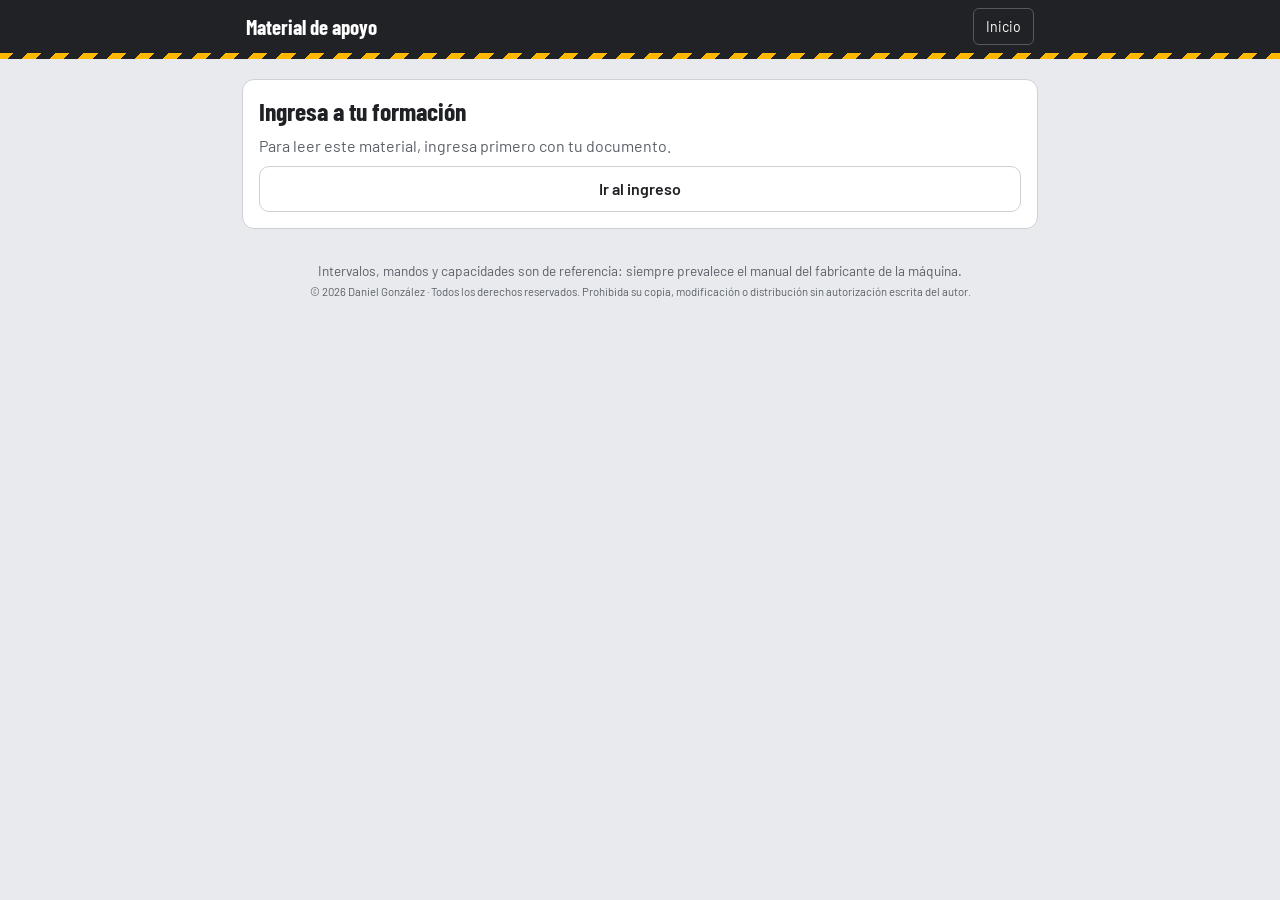
<file: refuerzo/index.html>
<!doctype html>
<html lang="es">
<head>
<meta charset="utf-8">
<meta name="author" content="Daniel González">
<meta name="copyright" content="© 2026 Daniel González. Todos los derechos reservados.">
<!-- © 2026 Daniel González · Todos los derechos reservados. Prohibida su copia, modificación o distribución sin autorización escrita del autor. -->
<meta name="viewport" content="width=device-width,initial-scale=1">
<title>Material de apoyo: minicargador y cargador frontal</title>
<link rel="icon" href="data:,">
<link rel="stylesheet" href="../engranaje.css">
<link rel="preconnect" href="https://fonts.googleapis.com"><link href="https://fonts.googleapis.com/css2?family=Barlow:wght@400;500;600&family=Barlow+Condensed:wght@600;700&display=swap" rel="stylesheet">
<style>:root{--bg:#E8EAED;--card:#fff;--ink:#1F2124;--mute:#5B6068;--line:#CDD1D6;--yel:#FFB800;--soft:#FFF4D1;--cond:"Barlow Condensed","Arial Narrow",system-ui,sans-serif;--body:"Barlow",system-ui,-apple-system,"Segoe UI",Roboto,sans-serif}
@media (prefers-color-scheme:dark){:root{--bg:#16171A;--card:#202226;--ink:#ECEDEF;--mute:#A3A8B0;--line:#363A40;--soft:#3A3000}}
*{box-sizing:border-box;-webkit-tap-highlight-color:transparent}
body{margin:0;background:var(--bg);color:var(--ink);font-family:var(--body);font-size:16px;line-height:1.5}
main{max-width:820px;margin:0 auto;padding:20px 12px}
h1{font-family:var(--cond);font-size:1.6rem;line-height:1.15;margin:0 0 4px}
.card{background:var(--card);border:1px solid var(--line);border-radius:12px;padding:16px;margin:0 0 12px}
.mute{color:var(--mute)}
.bar{display:flex;gap:8px;margin:0 0 12px}
.bar button,.go{flex:1;font:inherit;font-weight:600;padding:10px;border:1px solid var(--line);border-radius:10px;background:var(--card);color:var(--ink);text-align:center;text-decoration:none;display:block}
details{background:var(--card);border:1px solid var(--line);border-radius:12px;margin:0 0 10px;overflow:hidden}
summary{font-family:var(--cond);font-size:1.25rem;font-weight:700;padding:14px 16px;cursor:pointer;list-style:none;display:flex;justify-content:space-between;align-items:center;gap:10px}
summary::-webkit-details-marker{display:none}
summary::after{content:"+";color:var(--mute);font-size:1.4rem;line-height:1}
details[open]>summary::after{content:"\2013"}
details[open]>summary{border-bottom:3px solid var(--yel)}
.bd{padding:6px 16px 14px}
h3{font-size:1.05rem;margin:18px 0 6px}
p{margin:8px 0}
ul,ol{margin:6px 0;padding-left:22px}
li{margin:4px 0}
.tw{overflow-x:auto;margin:10px -4px;-webkit-overflow-scrolling:touch}
table{border-collapse:collapse;width:100%;min-width:560px;font-size:.92rem}
th,td{border:1px solid var(--line);padding:7px 8px;text-align:left;vertical-align:top}
th{background:var(--soft)}
footer{max-width:820px;margin:0 auto;padding:0 16px 30px;color:var(--mute);font-size:.85rem;text-align:center}</style>
</head>
<body>
<header class="eg-head"><div class="in"><a class="eg-logo" href="../" data-logo hidden><img alt="Logo de la institución"></a><span class="eg-tt"><b>Material de apoyo</b><small data-inst="corta"></small></span><button onclick="location.href='../'">Inicio</button></div></header>
<main>
<div id="aviso" class="card" hidden></div>
<div id="mat" hidden>
<div class="card"><h1>Material de refuerzo</h1><p class="mute">Material de lectura y refuerzo en operación segura.</p></div>
<div class="bar"><button type="button" id="ab">Abrir todo</button><button type="button" id="ce">Cerrar todo</button></div>
<details open><summary>Cómo usar este material</summary><div class="bd"><p>Aquí está lo esencial de las dos máquinas, en el orden en que se aprende: primero las reglas, luego lo que comparten, después cada máquina y al final la comparación. Léelo antes de clase y vuelve a él después de cada práctica. No reemplaza el manual del fabricante: cuando un dato de este material y el manual de tu máquina no coincidan, manda el manual.</p><p>Cada tema te pide tres cosas: explicarlo con tus palabras, demostrarlo en la máquina y trabajar con la actitud correcta aunque nadie te esté mirando.</p></div></details>
<details><summary>1. Marco reglamentario</summary><div class="bd"><p>Operar maquinaria no es solo mover palancas. Hay normas que definen cómo te formas y cómo respondes en el trabajo.</p><div class="tw"><table><tr><th>Referencia</th><th>Qué establece</th><th>Qué significa para ti</th></tr><tr><td>Ley 1064 de 2006 y Decreto 1075 de 2015 (educación para el trabajo y el desarrollo humano)</td><td>La formación técnica laboral se hace por competencias y debe dedicar a la práctica al menos la mitad del tiempo.</td><td>No apruebas por asistir: apruebas cuando demuestras, con evidencias, que sabes, haces y actúas como operador.</td></tr><tr><td>Normas de competencia laboral del SENA</td><td>Describen el desempeño esperado. Para minicargador: operar minicargador según el manual del fabricante (NSCL 270101127). Para cargador frontal: operar el cargador de acuerdo con el manual del fabricante y el tipo de labor.</td><td>Son la vara con la que te evalúan aquí y con la que te pueden certificar después.</td></tr><tr><td>Decreto 1072 de 2015 y Resolución 0312 de 2019 (seguridad y salud en el trabajo)</td><td>Toda empresa debe tener un sistema de gestión de seguridad y salud en el trabajo. El trabajador debe cuidar su salud, cumplir las normas, usar el equipo de protección y reportar peligros.</td><td>Reportar una falla o una condición insegura no es opcional ni es «sapear»: es tu obligación legal.</td></tr><tr><td>Manual de operación y mantenimiento del fabricante</td><td>Capacidades, procedimientos, intervalos y advertencias de cada modelo.</td><td>Es la autoridad técnica de la máquina. Debe estar en la cabina y debes haberlo leído.</td></tr><tr><td>Procedimientos de la obra o la empresa</td><td>Plan de tránsito, permisos de trabajo, señalización, formato preoperacional.</td><td>Se cumplen aunque en otra obra se hiciera distinto.</td></tr></table></div></div></details>
<details><summary>2. Lo que debes lograr</summary><div class="bd"><div class="tw"><table><tr><th>Resultado de aprendizaje</th><th>Lo que explicas</th><th>Lo que demuestras</th><th>Cómo actúas</th></tr><tr><td>RA1 Identificar componentes y sistemas</td><td>Nombrar cada componente, su función y cómo se comporta cuando falla.</td><td>Ubicarlos en la máquina y revisarlos.</td><td>Cuidar la máquina como herramienta de trabajo propia.</td></tr><tr><td>RA2 Aplicar seguridad, preoperacional y plan por horas</td><td>Explicar los riesgos de la máquina y el orden de la inspección.</td><td>Hacer el preoperacional completo y registrarlo.</td><td>Cumplir la regla aunque nadie supervise.</td></tr><tr><td>RA3 Interpretar mandos y señales</td><td>Reconocer el patrón de mando y las señales de mando.</td><td>Verificar el patrón activo y obedecer las señales.</td><td>Detenerse ante la duda.</td></tr><tr><td>RA4 Operar con precisión y reportar</td><td>Explicar por qué cada técnica protege la estabilidad y la máquina.</td><td>Cargar, trasladar y descargar con técnica; reportar fallas con datos.</td><td>Decir la verdad sobre lo que pasó con la máquina.</td></tr></table></div></div></details>
<details><summary>3. Bases de operación segura</summary><div class="bd"><h3>Protección personal y acceso</h3><ul><li>Casco, botas de seguridad, gafas, protección auditiva, chaleco reflectivo y guantes. El cinturón de la máquina también es protección personal.</li><li>Se sube y se baja de frente a la máquina, con tres puntos de apoyo, usando escalones y pasamanos. Nunca saltar ni agarrarse de los mandos o del volante.</li></ul><h3>Inspección preoperacional</h3><p>Se hace antes de cada turno, en terreno plano, con la herramienta en el piso, el freno aplicado y el motor apagado. Queda registrada y firmada: es la evidencia de que recibiste la máquina en condición segura. La lógica es siempre la misma: de afuera hacia adentro y de abajo hacia arriba.</p><ol><li>Piso y recorrido exterior: fugas, golpes, fisuras.</li><li>Rodaje: neumáticos u orugas, presión, cortes, tuercas.</li><li>Equipo de trabajo: cucharón, brazos, cilindros, pasadores, mangueras.</li><li>Motor: aceite, refrigerante, indicador del filtro de aire, correas, radiador.</li><li>Aceite hidráulico y combustible.</li><li>Cabina: estructura de protección, cinturón, vidrios, espejos.</li><li>Arranque: tablero, alarmas, frenos, mandos, y registro en el formato.</li></ol><h3>Horómetro y plan de mantenimiento por horas</h3><ul><li>El horómetro marca las horas de trabajo del motor. Con él se programa cada mantenimiento.</li><li>Diario o cada 10 horas lo revisa el operador: niveles, filtro de aire, rodaje, frenos, fugas, limpieza del radiador.</li><li>Los intervalos mayores (por ejemplo 50, 250, 500 y 1.000 horas) los ejecuta mantenimiento: cambios de aceites y filtros, ajustes y torques. Los intervalos exactos los da el manual.</li><li>Al operador le corresponde registrar el horómetro y avisar cuando un intervalo se acerca o se pasó.</li></ul><h3>Estabilidad</h3><ul><li>Toda máquina se vuelca cuando el centro de gravedad del conjunto (máquina más carga) se sale de su base de apoyo.</li><li>La carga alta sube el centro de gravedad. Por eso se traslada siempre con el cucharón bajo y recogido.</li><li>Los movimientos bruscos (frenar, girar o bajar la carga de golpe) empujan el centro de gravedad hacia afuera.</li><li>En pendiente, el extremo pesado va siempre hacia arriba. Nunca se trabaja ni se gira de lado en la pendiente.</li><li>La capacidad no es «lo que la máquina alcance a levantar». Es un porcentaje de la carga que la volcaría, y lo fija el fabricante.</li></ul><h3>Zona de riesgo y señales</h3><ul><li>Nadie dentro del radio de acción. Si alguien entra, la máquina se detiene hasta que salga.</li><li>Nunca personas debajo de los brazos levantados ni dentro del cucharón.</li><li>Un solo señalero, visible todo el tiempo. Si lo pierdes de vista, te detienes. La señal de alto la obedeces venga de quien venga.</li><li>Antes de retroceder: mirar, usar espejos y confirmar que la alarma de retroceso funciona.</li></ul><h3>Aceite hidráulico a presión</h3><p>Una fuga fina puede inyectar aceite en la piel y causar una lesión grave. Nunca se busca una fuga con la mano: se usa un cartón o una tabla, con el motor apagado y la presión aliviada.</p><h3>Reporte de fallas</h3><p>El operador no cambia piezas, pero entrega un diagnóstico preciso. Un buen reporte responde cuatro preguntas:</p><ol><li>Qué pasa: el síntoma, sin adivinar la pieza.</li><li>Desde cuándo y en qué condición: en frío o en caliente, con carga o sin carga.</li><li>Qué indican el tablero y el horómetro.</li><li>Qué revisaste o hiciste.</li></ol><p>«Está mala» o «suena raro» no dicen nada. Ejemplo bien hecho: «Horómetro 1.245 h. Desde hace dos días, después de una hora de trabajo, los brazos bajan solos con el mando en neutro. Sin fugas visibles. Sin alarmas.»</p></div></details>
<details><summary>4. Minicargador</summary><div class="bd"><p>Máquina compacta de bastidor rígido. No tiene dirección: gira frenando o invirtiendo las ruedas de un lado (dirección por deslizamiento). Es ágil en espacios reducidos y trabaja con muchas herramientas gracias al acople rápido.</p><h3>Componentes clave</h3><div class="tw"><table><tr><th>Componente</th><th>Función</th><th>Señal de falla</th><th>Te corresponde</th></tr><tr><td>Acople rápido</td><td>Cambiar de herramienta. Asegura con dos pasadores.</td><td>Un pasador no sale completo.</td><td>Verificar los dos pasadores cada vez que acoplas, antes de levantar.</td></tr><tr><td>Brazos y cilindros de elevación</td><td>Subir y sostener la carga.</td><td>Los brazos bajan solos con el mando en neutro (deriva).</td><td>Reportar de inmediato. Nunca ubicarse debajo sin el soporte de brazo.</td></tr><tr><td>Cilindros de inclinación</td><td>Recoger y descargar.</td><td>La herramienta se descarga sola, fuga por el sello.</td><td>Mantener el vástago limpio y reportar.</td></tr><tr><td>Barra de seguridad, asiento y cinturón</td><td>Retienen al operador y activan los interbloqueos.</td><td>La máquina o los brazos se mueven con la barra arriba.</td><td>Probarlos a diario. Nunca puentearlos. Si fallan, la máquina no opera.</td></tr><tr><td>Transmisión hidrostática</td><td>Dos bombas, una por lado, mueven los motores de traslación.</td><td>Se desvía, pierde fuerza en caliente o chilla.</td><td>Calentar antes de exigir. Reportar con datos.</td></tr><tr><td>Cajas de cadenas</td><td>Llevan el movimiento a las ruedas de cada lado.</td><td>Golpeteo de un lado, fuga por los ejes.</td><td>Reportar ruidos y fugas.</td></tr><tr><td>Neumáticos</td><td>Soporte y tracción. Se desgastan en cada giro.</td><td>Presiones distintas desvían la máquina.</td><td>Presión igual en los cuatro. No patinar ni girar brusco en suelo duro.</td></tr><tr><td>Cabina ROPS/FOPS</td><td>Protege en volcamiento y caída de objetos.</td><td>Golpes, soldaduras o perforaciones.</td><td>Nunca modificarla. Reportar daños.</td></tr><tr><td>Filtro de aire e indicador</td><td>Protege el motor del polvo.</td><td>Indicador en rojo, humo negro, poca potencia.</td><td>Revisarlo a diario.</td></tr></table></div><h3>Tipos</h3><ul><li><b>Elevación vertical:</b> la herramienta sube casi recta. Más alcance en altura: cargar volquetas y apilar. Más puntos de engrase.</li><li><b>Elevación radial:</b> el brazo describe un arco. Más simple y con más fuerza a nivel del suelo: excavar, nivelar, cortar terreno.</li><li><b>Ruedas u orugas:</b> ruedas para piso firme; orugas para terreno blando, barro o pendiente.</li></ul><h3>Seguridad propia del minicargador</h3><ul><li>Se entra y se sale por el frente, pasando sobre la herramienta: siempre con la herramienta en el piso y el motor apagado.</li><li>Antes de mover: cinturón abrochado y barra abajo.</li><li>Pendientes: cargado, el extremo pesado es el cucharón (subes de frente y bajas en reversa). Vacío, el extremo pesado es el motor (subes en reversa y bajas de frente).</li><li>Para salir: herramienta al piso, acelerador al mínimo, freno de estacionamiento, apagar el motor, levantar la barra, soltar el cinturón y bajar con tres puntos de apoyo.</li></ul><h3>Patrones de mando</h3><div class="tw"><table><tr><th>Patrón</th><th>Lado izquierdo</th><th>Lado derecho</th></tr><tr><td>ISO</td><td>Joystick: traslación y giro.</td><td>Joystick: brazos y cucharón.</td></tr><tr><td>H</td><td>Joystick: ruedas del lado izquierdo; el movimiento lateral controla los brazos.</td><td>Joystick: ruedas del lado derecho; el movimiento lateral controla el cucharón.</td></tr><tr><td>Manos y pies</td><td>Palanca: traslación izquierda. Pedal: brazos.</td><td>Palanca: traslación derecha. Pedal: cucharón.</td></tr></table></div><p>En una máquina que no conoces, primero verifica qué patrón está activo (calcomanía de la cabina e indicador del tablero) y prueba los mandos despacio en una zona despejada. El cambio de patrón se hace con la máquina detenida y la herramienta en el piso.</p><h3>Técnicas operativas</h3><ul><li><b>Traslación:</b> herramienta baja, acelerador constante, velocidad con los mandos, giros amplios y suaves.</li><li><b>Ataque al banco:</b> llegar a 90°, centrado, con el cucharón nivelado a ras de piso. Entrar con avance controlado, recoger mientras penetra y salir recto. Si las ruedas patinan, se reduce el avance; no se insiste.</li><li><b>Carga descentrada:</b> si entras en ángulo y el cucharón se llena de un lado, el centro de gravedad se va hacia ese lado. Al subir la carga, la inestabilidad crece hacia el lado pesado y los brazos trabajan torcidos.</li><li><b>Cargue de volqueta:</b> acercamiento perpendicular y lento. Subir los brazos cerca del punto de descarga y descargar centrado. Nunca trasladarse con la carga en alto.</li></ul><h3>Capacidad</h3><p>Capacidad nominal = carga de vuelco × 50 % en máquinas de ruedas (35 % en orugas). Peso de la carga = densidad del material × volumen del cucharón.</p><p>Ejemplo: carga de vuelco 1.800 kg en ruedas, capacidad nominal 900 kg. Material de 1.600 kg/m³ en un cucharón de 0,5 m³ a ras pesa 800 kg: está dentro. El mismo cucharón colmado a 0,6 m³ pesa 960 kg: es sobrecarga. El colmo también pesa.</p></div></details>
<details><summary>5. Cargador frontal</summary><div class="bd"><p>Máquina de cargue y acarreo corto, normalmente sobre cuatro ruedas con tracción en todas. Su bastidor está partido en dos y unido por una articulación central: gira doblándose por la mitad, movido por cilindros de dirección. Mueve grandes volúmenes de material por ciclo. Rinde en distancias cortas; para acarreos largos se usa volqueta.</p><h3>Componentes clave</h3><div class="tw"><table><tr><th>Componente</th><th>Función</th><th>Señal de falla</th><th>Te corresponde</th></tr><tr><td>Cucharón, cuchilla y dientes</td><td>Penetrar, cargar y descargar.</td><td>Dientes o cuchilla gastados, tornillos flojos, fisuras.</td><td>Revisar a diario. Un diente perdido puede dañar una trituradora: se reporta.</td></tr><tr><td>Brazos de levante y varillaje de inclinación</td><td>Subir la carga y voltear el cucharón.</td><td>Juego en pasadores, ruidos, fisuras.</td><td>Verificar engrase y reportar juego.</td></tr><tr><td>Cilindros de levante e inclinación</td><td>Dar fuerza a brazos y cucharón.</td><td>Deriva, vástago rayado, fuga por el sello.</td><td>Reportar. Nadie debajo del cucharón levantado.</td></tr><tr><td>Articulación central y cilindros de dirección</td><td>Unen los dos bastidores y hacen girar la máquina.</td><td>Juego en los pasadores, dirección dura o con retardo, fugas.</td><td>Revisar pasadores y mangueras. Nadie junto a la articulación con el motor encendido.</td></tr><tr><td>Barra de traba del bastidor</td><td>Bloquea la articulación para mantenimiento o transporte.</td><td>Falta, está torcida o sin pasadores.</td><td>Ponerla para mantenimiento y transporte. Retirarla y guardarla en su soporte antes de operar.</td></tr><tr><td>Transmisión y convertidor de par</td><td>Llevan la potencia del motor a los ejes y permiten cambiar de marcha y sentido con carga.</td><td>Patina, demora en enganchar, se recalienta.</td><td>No sostener la máquina contra el banco acelerando a fondo: recalienta el aceite.</td></tr><tr><td>Ejes, diferenciales y mandos finales</td><td>Reparten la fuerza a las cuatro ruedas.</td><td>Fugas en las mazas, ruidos al girar.</td><td>Reportar fugas y ruidos.</td></tr><tr><td>Frenos de servicio y de estacionamiento</td><td>Detener y mantener detenida la máquina.</td><td>Pedal largo, alarma de presión de frenos, la máquina se mueve con el freno puesto.</td><td>Probarlos antes de trabajar. Con alarma de frenos, la máquina no opera.</td></tr><tr><td>Dirección hidráulica</td><td>Mover la articulación desde el volante o la palanca.</td><td>Volante duro, la máquina no mantiene la línea.</td><td>Probarla en vacío antes de salir.</td></tr><tr><td>Neumáticos</td><td>Soporte, tracción y amortiguación.</td><td>Cortes, presión baja, desgaste disparejo.</td><td>Revisar presión y cortes. No patinar: es lo más costoso de la máquina después del combustible.</td></tr><tr><td>Cabina ROPS/FOPS, espejos, cámara y alarma de retroceso</td><td>Proteger y dar visibilidad.</td><td>Espejos rotos o mal puestos, alarma muda.</td><td>Ajustar espejos y probar la alarma cada turno.</td></tr></table></div><h3>Tipos</h3><ul><li><b>Sobre ruedas, articulado:</b> el más común. Rápido y bueno en piso firme.</li><li><b>Sobre orugas:</b> bastidor rígido, más tracción en terreno blando, más lento.</li><li><b>Por tamaño:</b> compactos, pequeños, medianos y grandes. Cambia la capacidad, no la lógica de operación.</li><li><b>Por herramienta:</b> cucharón de uso general, de roca o de material liviano; horquillas y otros accesorios con acople rápido.</li></ul><h3>Seguridad propia del cargador frontal</h3><ul><li><b>Articulación:</b> es una zona de aplastamiento. Al girar el volante, el espacio entre los dos bastidores se cierra, incluso con la máquina quieta.</li><li><b>Puntos ciegos:</b> el motor y el contrapeso tapan la parte de atrás, y el cucharón levantado tapa el frente. Se retrocede mirando, con espejos y alarma.</li><li><b>Al articular se pierde estabilidad:</b> la máquina soporta menos carga doblada que recta. Por eso no se gira cerrado con la carga en alto.</li><li><b>Traslado:</b> cucharón recogido y bajo, a unos 40 cm del piso o lo que indique el manual. Velocidad según el terreno.</li><li><b>Pendientes:</b> se sube y se baja recto, con el cucharón bajo y la carga hacia arriba de la pendiente. Se baja en la misma marcha con la que se subiría, nunca en neutro.</li><li><b>Nunca</b> personas en el cucharón ni en los estribos con la máquina en movimiento.</li><li><b>Líneas eléctricas, zanjas y bordes:</b> se identifican antes de empezar y se mantiene distancia.</li></ul><h3>Preoperacional: puntos propios del cargador frontal</h3><ul><li>Drenar agua y sedimentos del separador de combustible.</li><li>Nivel de aceite de la transmisión, además de motor, hidráulico y refrigerante.</li><li>Pasadores de la articulación y mangueras de la dirección.</li><li>Barra de traba retirada y guardada.</li><li>Tuercas de las ruedas y presión de los neumáticos.</li><li>Dientes, cuchilla y elementos de desgaste del cucharón.</li><li>Con el motor encendido: presión de frenos, freno de estacionamiento, dirección a ambos lados, alarma de retroceso, luces y bocina.</li><li>Calentar la máquina antes de exigirla.</li></ul><h3>Mandos</h3><ul><li><b>Dirección:</b> volante, o palanca de dirección en algunos modelos.</li><li><b>Transmisión:</b> selector de avance, neutro y retroceso, y selector de marchas. En muchos modelos el cambio de sentido también está en la palanca del cucharón, para cargar sin soltar el volante.</li><li><b>Pedales:</b> acelerador y freno. En muchos modelos el pedal izquierdo frena y además desconecta la transmisión, para dar toda la potencia al hidráulico al subir la carga frente a la volqueta.</li><li><b>Levante:</b> subir, sostener, bajar y flotante. En flotante el cucharón sigue el terreno por su propio peso.</li><li><b>Inclinación:</b> recoger, sostener y descargar.</li><li><b>Ayudas automáticas:</b> el tope de altura detiene el levante en la altura programada y el posicionador devuelve el cucharón al ángulo de excavación. Se ajustan según el trabajo.</li></ul><p>La posición exacta de cada mando cambia con la marca y el modelo: se confirma en el manual y en las calcomanías de la cabina.</p><h3>Técnicas operativas</h3><ul><li><b>Ataque al banco:</b> de frente, con la máquina recta (sin articular), en primera marcha y con el cucharón nivelado a ras de piso. Al penetrar, levantar un poco para cargar peso sobre las ruedas delanteras y ganar tracción, e ir recogiendo. Si las ruedas patinan, se alivia el empuje.</li><li><b>Cargue en V:</b> la volqueta se ubica en ángulo frente al banco. El cargador sale del banco en reversa girando, y avanza hacia la volqueta girando al otro lado, dibujando una V corta. Entre menos recorrido, más producción y menos desgaste de neumáticos.</li><li><b>Descarga en la volqueta:</b> llegar perpendicular al volco, subir los brazos mientras se avanza despacio, descargar centrado y repartido. La primera cucharada se deja caer suave. El cucharón nunca pasa sobre la cabina de la volqueta.</li><li><b>Acarreo:</b> cucharón recogido y bajo. Es una máquina de acarreo corto.</li><li><b>Piso de trabajo:</b> mantener limpia y nivelada la zona de cargue. Las piedras sueltas cortan neumáticos.</li><li><b>Apagado:</b> terreno plano, cucharón apoyado en el piso, transmisión en neutro, freno de estacionamiento, bloqueo de mandos. Dejar el motor en mínimas unos minutos para que el turbo se enfríe, según el manual. Apagar, bajar con tres puntos de apoyo y poner calzas si hay pendiente.</li></ul><h3>Capacidad</h3><p>En cargadores de ruedas, la carga de operación es el 50 % de la carga límite de equilibrio estático a pleno giro, es decir, con la máquina totalmente articulada, que es su posición menos estable. El dato sale de la ficha técnica del modelo.</p><p>Ejemplo con la ficha de un cargador mediano: carga límite de equilibrio a pleno giro de 15.474 kg con cucharón de 4,25 m³. Carga de operación: 15.474 × 50 % = 7.737 kg.</p><ul><li>Material de 1.600 kg/m³: 1.600 × 4,25 = 6.800 kg. Está dentro.</li><li>Material de 1.900 kg/m³: 1.900 × 4,25 = 8.075 kg. Es sobrecarga con el cucharón lleno. Se carga menos por ciclo o se usa un cucharón más pequeño.</li></ul><p>El cucharón se elige según la densidad del material, no según lo que quepa.</p></div></details>
<details><summary>6. Las dos máquinas frente a frente</summary><div class="bd"><div class="tw"><table><tr><th>Aspecto</th><th>Minicargador</th><th>Cargador frontal</th></tr><tr><td>Bastidor y giro</td><td>Rígido. Gira por deslizamiento, incluso sobre su eje.</td><td>Articulado. Gira doblándose por el centro.</td></tr><tr><td>Transmisión</td><td>Hidrostática, un circuito por lado.</td><td>Con convertidor de par y marchas en la mayoría; hidrostática en algunos pequeños.</td></tr><tr><td>Mando de traslación</td><td>Joysticks, o palancas y pedales.</td><td>Volante, pedales y selector de marchas.</td></tr><tr><td>Acceso a la cabina</td><td>Por el frente, sobre la herramienta.</td><td>Lateral, por escalera.</td></tr><tr><td>Riesgo propio</td><td>Aplastamiento bajo los brazos al entrar y salir; volcamiento hacia adelante con la carga alta.</td><td>Aplastamiento en la articulación; atropello por puntos ciegos; volcamiento lateral al girar con la carga alta.</td></tr><tr><td>Bloqueo de seguridad</td><td>Barra de seguridad e interbloqueos; soporte de brazo.</td><td>Barra de traba del bastidor; bloqueo de mandos.</td></tr><tr><td>Capacidad nominal</td><td>50 % de la carga de vuelco en ruedas; 35 % en orugas.</td><td>50 % de la carga límite de equilibrio a pleno giro, en ruedas.</td></tr><tr><td>Pendiente</td><td>Extremo pesado hacia arriba: cambia si va cargado o vacío.</td><td>Recto, cucharón bajo, carga hacia arriba de la pendiente, sin neutro.</td></tr><tr><td>Dónde rinde</td><td>Espacios reducidos, trabajos variados con accesorios.</td><td>Cargue de volquetas y manejo de grandes volúmenes en patio, cantera u obra.</td></tr></table></div><p>Lo que no cambia: preoperacional firmado, cucharón bajo en el traslado, nadie en el radio de acción, capacidad según la ficha técnica y reporte con datos.</p></div></details>
<details><summary>7. Comprueba lo que sabes</summary><div class="bd"><p>Responde sin mirar el material. Si dudas en alguna, vuelve al tema.</p><ol><li>¿Por qué reportar una condición insegura es una obligación y no un favor?</li><li>¿Qué demuestra un formato preoperacional firmado?</li><li>Los brazos bajan solos con el mando en neutro. ¿Cómo se llama eso y qué haces?</li><li>¿Cómo se busca una fuga hidráulica fina y por qué no con la mano?</li><li>En un minicargador vacío, ¿cuál es el extremo pesado y cómo subes una pendiente?</li><li>¿Qué diferencia hay entre elevación vertical y radial, y para qué sirve cada una?</li><li>¿Por qué nadie debe estar junto a la articulación de un cargador con el motor encendido?</li><li>¿Para qué sirve la barra de traba y cuándo debe estar puesta?</li><li>¿Por qué un cargador articulado soporta menos carga doblado que recto?</li><li>Un cargador tiene carga límite de equilibrio a pleno giro de 12.000 kg y cucharón de 3 m³. ¿Puede cargar a tope un material de 2.100 kg/m³?</li><li>Describe el cargue en V y di por qué se busca el recorrido más corto.</li><li>Escribe el reporte de esta falla: la máquina pierde fuerza para subir la carga después del mediodía.</li></ol><p>Respuesta de la pregunta 10: carga de operación 12.000 × 50 % = 6.000 kg. La carga pesaría 2.100 × 3 = 6.300 kg. No puede: es sobrecarga.</p></div></details>
<details><summary>8. Con qué se te evalúa</summary><div class="bd"><div class="tw"><table><tr><th>Evidencia</th><th>Qué se revisa</th></tr><tr><td>Conocimiento</td><td>Preguntas orales y actividades de la aplicación de clase.</td></tr><tr><td>Desempeño</td><td>Preoperacional en orden, prueba de frenos y bloqueos, verificación de mandos, traslado con el cucharón bajo, posición frente al banco, salida segura de la máquina.</td></tr><tr><td>Producto</td><td>Formato preoperacional diligenciado y reporte de falla escrito.</td></tr><tr><td>Actitud</td><td>Aplica las reglas sin supervisión, reporta con datos sin ocultar ni exagerar, respeta al instructor y a sus compañeros, responde por la máquina que le asignan.</td></tr></table></div><p>Escala de 1,0 a 5,0. Se aprueba con 3,0.</p></div></details>
</div>
</main>
<footer>Intervalos, mandos y capacidades son de referencia: siempre prevalece el manual del fabricante de la máquina.<br><small>© 2026 Daniel González · Todos los derechos reservados. Prohibida su copia, modificación o distribución sin autorización escrita del autor.</small></footer>
<script src="../formaciones.js"></script>
<script src="../engranaje.js"></script>
<script>
var V=(location.hash==='#cargador-frontal')?'cf':'mini';
var ID=V==='cf'?'refuerzo-cargador':'refuerzo-mini',TIT=V==='cf'?'Cargador frontal · refuerzo':'Minicargador · refuerzo',mat=document.getElementById('mat'),av=document.getElementById('aviso');
var VISTO={};
function reg(ev,bl){var k=ev+'|'+bl;if(VISTO[k]||!EG.reg)return;VISTO[k]=1;try{EG.apiS('lectura',{material:ID,evento:ev,bloque:bl});}catch(e){}}
function pinta(){
 EG.aplicarMarca();
 var f=EG.formacion(),ok=false;
 if(EG.reg&&f){try{ok=EG.acceso(f,ID);}catch(e){ok=!!(f.apps&&f.apps.indexOf(ID)>=0);}}
 if(ok){av.hidden=true;mat.hidden=false;reg('abre','');return;}
 mat.hidden=true;av.hidden=false;
 av.innerHTML=(!EG.reg||!f)?'<h1>Ingresa a tu formación</h1><p class="mute">Para leer este material, ingresa primero con tu documento.</p><a class="go" href="../">Ir al ingreso</a>':'<h1>Material aún no habilitado</h1><p class="mute">Tu instructor habilita este material cuando el grupo llegue al tema.</p><a class="go" href="../">Volver al inicio</a>';
}
(function(){
 document.title=TIT;
 document.querySelector('#mat h1').textContent=TIT;
 document.querySelectorAll('details').forEach(function(x){
  var s=x.querySelector('summary'),t=s.textContent.replace(/^\d+\.\s*/,'');s.textContent=t;
  if((t==='Minicargador'&&V==='cf')||(t==='Cargador frontal'&&V==='mini')||t==='Las dos máquinas frente a frente'){x.remove();return;}
  if(t==='Comprueba lo que sabes'){
   var keep=V==='cf'?[1,2,3,4,7,8,9,10,11,12]:[1,2,3,4,5,6,12];
   x.querySelectorAll('ol>li').forEach(function(li,i){if(keep.indexOf(i+1)<0)li.remove();});
   x.querySelectorAll('p').forEach(function(q){if(q.textContent.indexOf('Respuesta de la pregunta 10')===0){if(V==='mini')q.remove();else q.textContent=q.textContent.replace('Respuesta de la pregunta 10','Respuesta del cálculo de capacidad');}});
  }
 });
 var M=V==='cf'?'cargador frontal':'minicargador';
 document.querySelectorAll('#mat p').forEach(function(q){if(q.textContent.indexOf('Aquí está lo esencial')===0)q.textContent='Aquí está lo esencial del '+M+', en el orden en que se aprende: primero las reglas, luego las bases de operación segura y después la máquina. Léelo antes de clase y vuelve a él después de cada práctica. No reemplaza el manual del fabricante: cuando un dato de este material y el manual de tu máquina no coincidan, manda el manual.';});
 document.querySelectorAll('#mat td').forEach(function(q){if(q.textContent.indexOf('Describen el desempeño esperado')===0)q.textContent=V==='cf'?'Describen el desempeño esperado: operar el cargador frontal de acuerdo con el manual del fabricante y el tipo de labor.':'Describen el desempeño esperado: operar minicargador según el manual del fabricante (NSCL 270101127).';});
 window.addEventListener('hashchange',function(){location.reload();});
})();
var d=document.querySelectorAll('details');
d.forEach(function(x){x.addEventListener('toggle',function(){if(x.open&&!mat.hidden)reg('bloque',x.querySelector('summary').textContent);});});
document.getElementById('ab').onclick=function(){d.forEach(function(x){x.open=true;});};
document.getElementById('ce').onclick=function(){d.forEach(function(x){x.open=false;});window.scrollTo(0,0);};
EG.onReady=pinta;
EG.iniciar();
pinta();
</script>
</body>
</html>
</file>
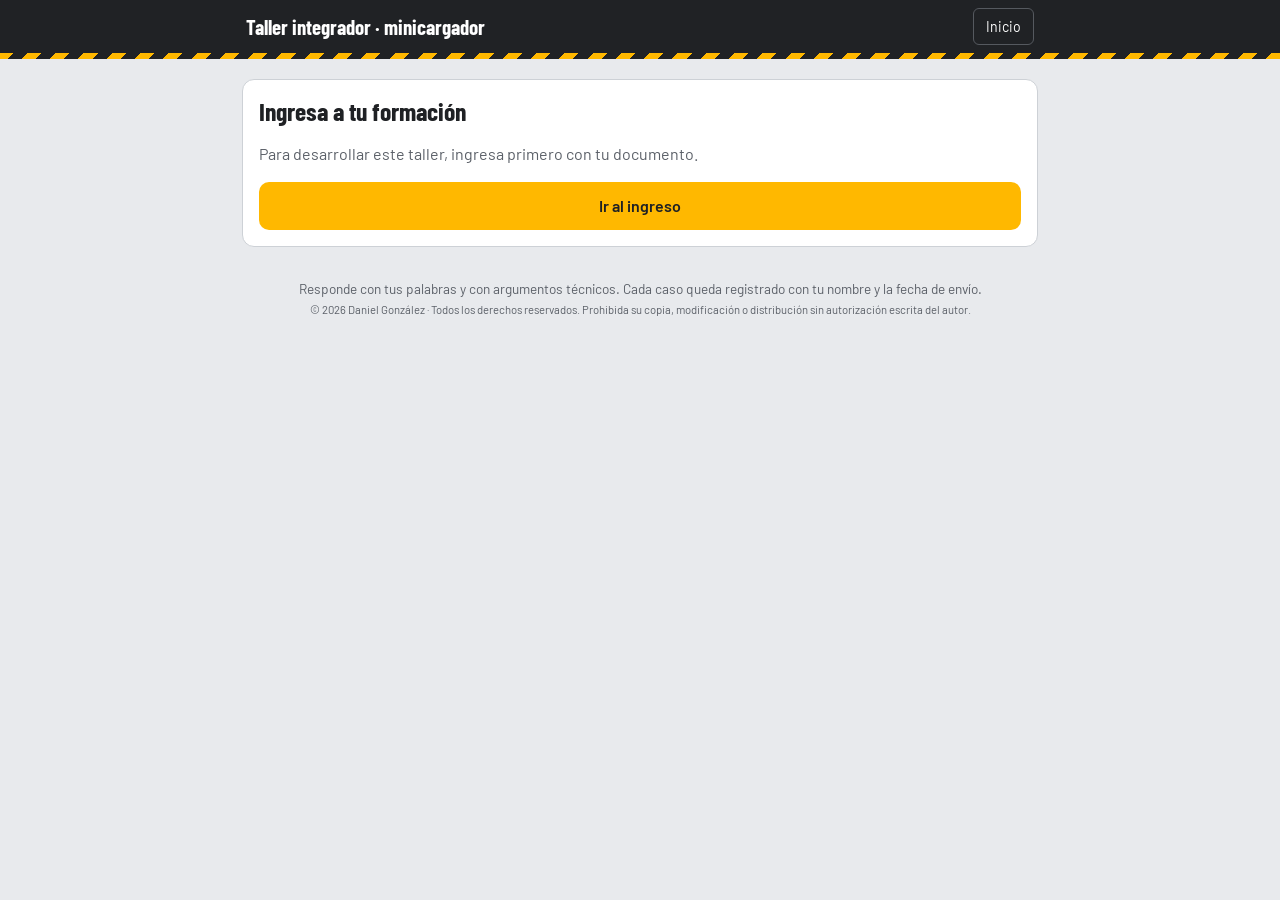
<file: taller/index.html>
<!doctype html>
<html lang="es">
<head>
<meta charset="utf-8">
<meta name="author" content="Daniel González">
<meta name="copyright" content="© 2026 Daniel González. Todos los derechos reservados.">
<!-- © 2026 Daniel González · Todos los derechos reservados. Prohibida su copia, modificación o distribución sin autorización escrita del autor. -->
<meta name="viewport" content="width=device-width,initial-scale=1">
<title>Talleres de casos</title>
<link rel="icon" href="data:,">
<link rel="stylesheet" href="../engranaje.css">
<link rel="preconnect" href="https://fonts.googleapis.com"><link href="https://fonts.googleapis.com/css2?family=Barlow:wght@400;500;600&family=Barlow+Condensed:wght@600;700&display=swap" rel="stylesheet">
<style>:root{--bg:#E8EAED;--card:#fff;--ink:#1F2124;--mute:#5B6068;--line:#CDD1D6;--yel:#FFB800;--soft:#FFF4D1;--ok:#2E7D4F;--cond:"Barlow Condensed","Arial Narrow",system-ui,sans-serif;--body:"Barlow",system-ui,-apple-system,"Segoe UI",Roboto,sans-serif}
@media (prefers-color-scheme:dark){:root{--bg:#16171A;--card:#202226;--ink:#ECEDEF;--mute:#A3A8B0;--line:#363A40;--soft:#3A3000;--ok:#6CC08F}}
*{box-sizing:border-box;-webkit-tap-highlight-color:transparent}
body{margin:0;background:var(--bg);color:var(--ink);font-family:var(--body);font-size:16px;line-height:1.5}
main{max-width:820px;margin:0 auto;padding:20px 12px}
h1{font-family:var(--cond);font-size:1.6rem;line-height:1.15;margin:0 0 4px}
.card{background:var(--card);border:1px solid var(--line);border-radius:12px;padding:16px;margin:0 0 12px}
.mute{color:var(--mute)}
.go,.btn{display:block;width:100%;font:inherit;font-weight:600;padding:12px;border:none;border-radius:10px;background:var(--yel);color:#1F2124;text-align:center;text-decoration:none;cursor:pointer;margin-top:10px}
.btn[disabled]{opacity:.6;cursor:default}
.pg{height:8px;background:var(--line);border-radius:6px;overflow:hidden;margin-top:8px}.pg i{display:block;height:100%;background:var(--yel)}
details{background:var(--card);border:1px solid var(--line);border-radius:12px;margin:0 0 10px;overflow:hidden}
summary{font-family:var(--cond);font-size:1.2rem;font-weight:700;padding:14px 16px;cursor:pointer;list-style:none;display:flex;justify-content:space-between;align-items:center;gap:10px}
summary::-webkit-details-marker{display:none}
summary .st{font-family:var(--body);font-size:.8rem;font-weight:600;color:var(--mute);white-space:nowrap}
summary .st.ok{color:var(--ok)}
details[open]>summary{border-bottom:3px solid var(--yel)}
.bd{padding:8px 16px 16px}
.ctx{background:var(--soft);border-radius:8px;padding:10px 12px;margin:6px 0 12px}
label{display:block;font-weight:600;margin:14px 0 6px}
textarea{width:100%;min-height:90px;padding:10px;border:1px solid var(--line);border-radius:8px;background:var(--bg);color:var(--ink);font:inherit;resize:vertical}
.msg{font-size:.92rem;margin-top:8px;min-height:1.2em}.msg.ok{color:var(--ok)}.msg.bad{color:#B83A2E}
ul{margin:6px 0;padding-left:22px}
footer{max-width:820px;margin:0 auto;padding:0 16px 30px;color:var(--mute);font-size:.85rem;text-align:center}</style>
</head>
<body>
<header class="eg-head"><div class="in"><a class="eg-logo" href="../" data-logo hidden><img alt="Logo de la institución"></a><span class="eg-tt"><b id="tt">Talleres de casos</b><small data-inst="corta"></small></span><button onclick="location.href='../'">Inicio</button></div></header>
<main>
<div id="aviso" class="card" hidden></div>
<div id="mat" hidden></div>
</main>
<footer>Responde con tus palabras y con argumentos técnicos. Cada caso queda registrado con tu nombre y la fecha de envío.<br><small>© 2026 Daniel González · Todos los derechos reservados. Prohibida su copia, modificación o distribución sin autorización escrita del autor.</small></footer>
<script src="../formaciones.js"></script>
<script src="../engranaje.js"></script>
<script>
var MAT={
 'taller-mini':{titulo:'Taller integrador · minicargador',intro:'Lee cada contexto, analiza la situación y responde con argumentos técnicos. No basta con sí o no: explica por qué. Envía cada caso cuando termines.',casos:[
  {t:'Caso 1. Recepción del equipo',ctx:'Son las 6:50 a. m. y recibes un minicargador que trabajó el turno nocturno. Observas humedad de aceite en una unión hidráulica, una llanta con baja presión, filtro de aire muy sucio, combustible al 35 % y el operador saliente comenta que los brazos elevaron lentamente al final del turno. El residente exige comenzar de inmediato.',qs:['Del contexto, ¿qué datos son críticos y cuáles no influyen en la decisión inicial?','Ordena las acciones antes del primer encendido.','¿Aceptarías operar inmediatamente? Justifica.','¿Qué vigilarías durante los primeros minutos?','¿Qué consecuencias tendría ignorar las anomalías?']},
  {t:'Caso 2. Cambio de patrón',ctx:'El equipo está configurado en un patrón diferente al que acostumbras. Debes cargar material entre columnas con muy poco espacio para maniobrar.',qs:['¿Cómo comprobarías el patrón sin riesgo?','¿Qué maniobras evitarías al inicio?','¿Qué error es más probable?','¿Qué patrón elegirías y por qué?','¿Qué movimientos simultáneos aprovecharías?']},
  {t:'Caso 3. Carga',ctx:'El operador entra con exceso de velocidad al banco de material, mantiene el cucharón horizontal y levanta los brazos antes de terminar el llenado.',qs:['¿Por qué disminuye la productividad?','Describe la técnica correcta.','¿Qué sistemas sufren mayor esfuerzo?','¿Qué señales indican un cargue eficiente?','¿Cómo reducirías el desgaste?']},
  {t:'Caso 4. Pendientes',ctx:'Debes transportar material por una rampa húmeda mientras personal camina cerca.',qs:['¿Cómo planificas el recorrido?','¿Qué harías si pierdes tracción?','¿Cómo cambia el centro de gravedad?','¿Qué comunicarías al personal?','¿Qué maniobra nunca realizarías?']},
  {t:'Caso 5. Diagnóstico',ctx:'El aceite hidráulico se calienta, el cucharón responde lentamente y aparece un ruido intermitente.',qs:['Propón tres hipótesis.','¿Qué revisarías primero, dentro de lo que le corresponde a la {op}?','¿Qué información le darías a mantenimiento en el reporte?','¿Continuarías trabajando? Justifica.','¿Qué daños pueden aparecer?']},
  {t:'Caso 6. Implementos',ctx:'Debes instalar horquillas para mover estibas en un terreno ligeramente inclinado.',qs:['Describe el procedimiento seguro.','¿Qué verificas antes de desacoplar?','¿Cómo confirmas el correcto aseguramiento?','¿Cómo cambia la estabilidad?','¿Cuál es el error más frecuente?']},
  {t:'Caso 7. Productividad',ctx:'El residente exige producir más sin aumentar consumo ni riesgos.',qs:['Propón cinco mejoras.','¿Qué hábitos reducen la productividad?','¿Cómo optimizas el recorrido?','¿Qué indicador medirías?','¿Qué nunca sacrificarías?']},
  {t:'Caso 8. Seguridad',ctx:'Un ayudante cruza repetidamente detrás del minicargador durante la operación.',qs:['¿Cómo actuarías?','¿Detendrías la operación?','¿Qué controles permanentes implementarías?','¿Qué accidente podría ocurrir?','¿Qué responsabilidad tiene la {op}?']},
  {t:'Caso 9. Transmisión',ctx:'El motor mantiene RPM normales pero el equipo avanza lento y gira con poca fuerza bajo carga.',qs:['¿Qué sistema sospecharías primero?','Explica el recorrido de la potencia desde el motor hasta las ruedas.','¿Cómo diferenciarías una falla mecánica de una hidráulica por los síntomas?','¿Qué datos anotarías para el reporte (horómetro, temperatura, condición de trabajo)?','¿Cuál es tu conclusión preliminar y qué decides?']},
  {t:'Caso 10. Entrega',ctx:'Finaliza la jornada y otro operador recibirá el equipo.',qs:['¿Qué información dejarías en el reporte?','¿Qué pendientes entregarías a mantenimiento?','¿Qué evidencia registrarías?','¿Cómo estacionarías el equipo?','¿Qué puede pasar si no reportas anomalías?']}
 ]},
 'actividad-mini':{titulo:'Criterio operacional · minicargador',intro:'La operación segura comienza antes de mover la máquina. Desarrolla las actividades que te asigne tu instructor y envía cada una al terminar. En la socialización tendrás que argumentar tus respuestas.',casos:[
  {t:'Actividad 1. Criterio operacional',ctx:'',qs:['¿Qué entiendes por criterio operacional?','¿Cuál es la diferencia entre observar y analizar?','Menciona diez aspectos que inspeccionarías antes de iniciar una operación.','Explica el ciclo del criterio operacional: observar, interpretar, decidir, ejecutar, evaluar y corregir.']},
  {t:'Actividad 2. Aproximación al material',ctx:'',qs:['Explica cómo aproximarías correctamente el minicargador.','Posición correcta del cucharón.','Velocidad recomendada.','Alineación frente al banco.','Errores frecuentes.']},
  {t:'Actividad 3. Corte y penetración',ctx:'',qs:['¿Qué es el ángulo de ataque?','¿Qué es la línea de penetración?','Explica el recogido del cucharón (roll back).','¿Cómo administras la tracción?','¿Por qué no debe acelerarse excesivamente?']},
  {t:'Actividad 4. Movimientos simultáneos',ctx:'',qs:['Explica cómo coordinarías al mismo tiempo el avance, la elevación, el recogido del cucharón y la dirección.','Explica por qué esta coordinación mejora la productividad y disminuye el desgaste del minicargador.']},
  {t:'Actividad 5. Investigación de fabricantes',ctx:'Investiga Bobcat, Caterpillar, Case, John Deere y New Holland. Compara además el Bobcat S570 con el Bobcat S630 en su ficha técnica (tipo de elevación, capacidad nominal y peso).',qs:['¿Qué encontraste de cada fabricante?','Compara el S570 y el S630.','¿En qué tipo de trabajo utilizarías cada uno y por qué?']},
  {t:'Actividad 6. Caso operacional',ctx:'Llegas a una obra y encuentras terreno húmedo, pendiente, material granular, personas transitando y poco espacio para girar.',qs:['¿Qué analizarías primero?','¿Qué riesgos identificas?','¿Cuál sería tu plan de trabajo?','¿Qué técnica utilizarías?','¿Cómo verificarías que la maniobra fue correcta?']},
  {t:'Reflexión final',ctx:'«El control de la máquina comienza antes de tocar el joystick.»',qs:['Explica esta afirmación con tus palabras y relaciónala con el criterio operacional.']}
 ]}
};
var ID=(location.hash||'#taller-mini').slice(1),M=MAT[ID]||MAT['taller-mini'];if(!MAT[ID])ID='taller-mini';
var mat=document.getElementById('mat'),av=document.getElementById('aviso'),VISTO={};
function esc(s){return EG.esc(s);}
function op(s){return String(s).replace(/\{op\}/g,EG.op());}
function k(){return 'tal_'+ID+'_'+(EG.reg?EG.reg.documento:'');}
function ld(){try{return JSON.parse(localStorage.getItem(k()))||{b:{},env:{}};}catch(e){return {b:{},env:{}};}}
function sv(S){try{localStorage.setItem(k(),JSON.stringify(S));}catch(e){}}
function reg(ev,bl){var x=ev+'|'+bl;if(VISTO[x]||!EG.reg)return;VISTO[x]=1;try{EG.apiS('lectura',{material:ID,evento:ev,bloque:bl});}catch(e){}}
function pinta(){
 EG.aplicarMarca();document.getElementById('tt').textContent=M.titulo;document.title=M.titulo;
 var f=EG.formacion(),ok=false;
 if(EG.reg&&f){try{ok=EG.acceso(f,ID);}catch(e){ok=!!(f.apps&&f.apps.indexOf(ID)>=0);}}
 if(!ok){mat.hidden=true;av.hidden=false;av.innerHTML=(!EG.reg||!f)?'<h1>Ingresa a tu formación</h1><p class="mute">Para desarrollar este taller, ingresa primero con tu documento.</p><a class="go" href="../">Ir al ingreso</a>':'<h1>Taller aún no habilitado</h1><p class="mute">Tu instructor lo habilita cuando el grupo llegue al tema.</p><a class="go" href="../">Volver al inicio</a>';return;}
 av.hidden=true;mat.hidden=false;reg('abre','');
 var S=ld(),n=0,h='';
 M.casos.forEach(function(c,i){
  var env=S.env[i];if(env)n++;
  h+='<details data-i="'+i+'"><summary><span>'+esc(c.t)+'</span><span class="st'+(env?' ok':'')+'" id="st'+i+'">'+(env?'Enviado '+esc(env):'Pendiente')+'</span></summary><div class="bd">'+(c.ctx?'<div class="ctx">'+esc(op(c.ctx))+'</div>':'');
  c.qs.forEach(function(q,j){var id='r'+i+'_'+j;h+='<label for="'+id+'">'+(j+1)+'. '+esc(op(q))+'</label><textarea id="'+id+'" data-i="'+i+'" data-j="'+j+'" maxlength="2500">'+esc((S.b[i]||{})[j]||'')+'</textarea>';});
  h+='<button class="btn" id="b'+i+'" onclick="enviar('+i+')">'+(env?'Enviar de nuevo (corrección)':'Enviar este caso')+'</button><div class="msg" id="m'+i+'"></div></div></details>';
 });
 mat.innerHTML='<div class="card"><h1>'+esc(M.titulo)+'</h1><p>'+esc(op(M.intro))+'</p><p class="mute" id="cnt">'+n+' de '+M.casos.length+' enviados</p><div class="pg"><i id="bar" style="width:'+Math.round(n*100/M.casos.length)+'%"></i></div></div>'+h;
 mat.querySelectorAll('textarea').forEach(function(t){t.addEventListener('input',function(){var S=ld(),i=t.getAttribute('data-i'),j=t.getAttribute('data-j');S.b[i]=S.b[i]||{};S.b[i][j]=t.value;sv(S);});});
 mat.querySelectorAll('details').forEach(function(d){d.addEventListener('toggle',function(){if(d.open)reg('bloque',M.casos[d.getAttribute('data-i')].t);});});
}
function enviar(i){
 var c=M.casos[i],r=[],vac=0;
 c.qs.forEach(function(q,j){var v=(document.getElementById('r'+i+'_'+j).value||'').trim();if(v.length<3)vac++;r.push({q:op(q),r:v});});
 var m=document.getElementById('m'+i),b=document.getElementById('b'+i);
 if(vac){m.className='msg bad';m.textContent='Responde todas las preguntas antes de enviar ('+vac+' sin responder).';return;}
 b.disabled=true;m.className='msg';m.textContent='Enviando…';
 EG.apiS('taller',{material:ID,caso:c.t,respuestas:r}).then(function(x){
  b.disabled=false;
  if(!x.ok){m.className='msg bad';m.textContent=x.error||'No se pudo enviar. Intenta de nuevo.';return;}
  var S=ld(),f=new Date().toLocaleString('es-CO',{day:'2-digit',month:'2-digit',hour:'2-digit',minute:'2-digit'});S.env[i]=f;sv(S);
  var st=document.getElementById('st'+i);st.textContent='Enviado '+f;st.className='st ok';b.textContent='Enviar de nuevo (corrección)';
  m.className='msg ok';m.textContent='Caso registrado. Tu instructor lo califica en el registro.';
  var n=Object.keys(S.env).length;document.getElementById('cnt').textContent=n+' de '+M.casos.length+' enviados';document.getElementById('bar').style.width=Math.round(n*100/M.casos.length)+'%';
 });
}
window.addEventListener('hashchange',function(){location.reload();});
EG.onReady=pinta;
EG.iniciar();
pinta();
</script>
</body>
</html>
</file>
<file: engranaje.css>
/* Plataforma de formación · estilos compartidos · © 2026 Daniel González. Todos los derechos reservados. */
.eg-head{background:#202225;color:#fff;position:sticky;top:0;z-index:9}
.eg-head::after{content:"";display:block;height:6px;background:repeating-linear-gradient(-45deg,#FFB800 0 10px,#202225 10px 20px)}
.eg-head .in{max-width:820px;margin:0 auto;padding:8px 16px;display:flex;align-items:center;gap:12px}
.eg-logo{background:#fff;border-radius:8px;padding:3px;display:flex;flex:0 0 auto}
.eg-logo img{height:42px;width:auto;display:block}
.eg-tt{flex:1;min-width:0;line-height:1.15}
.eg-tt b{display:block;font-family:"Barlow Condensed","Arial Narrow",system-ui,sans-serif;font-weight:700;font-size:1.3rem;white-space:nowrap;overflow:hidden;text-overflow:ellipsis}
.eg-tt small{display:block;color:#C5C9CF;font-size:.8rem;white-space:nowrap;overflow:hidden;text-overflow:ellipsis}
.eg-head button,.eg-head a.lk{background:transparent;color:#fff;border:1px solid #55595F;border-radius:6px;padding:7px 12px;font:inherit;font-size:.88rem;text-decoration:none;cursor:pointer}
.eg-form label{display:block;font-size:.95rem;font-weight:600;color:var(--ink,#1F2124);margin:16px 0 6px}
.eg-form select,.eg-form input{width:100%;padding:12px;border-radius:8px;border:1px solid var(--line,#CDD1D6);background:var(--bg,#fff);color:var(--ink,#111);font:inherit;font-size:1rem}
.eg-fi{font-size:.88rem;color:var(--mute,#5B6068);margin-top:6px;min-height:1em}
.eg-err{color:#B83A2E;font-size:.92rem;min-height:1.2em;margin-top:10px}
.eg-btn{width:100%;min-height:50px;margin-top:6px;border:none;border-radius:8px;background:#FFB800;color:#1F2124;font-family:"Barlow Condensed","Arial Narrow",system-ui,sans-serif;font-weight:700;font-size:1.2rem;letter-spacing:.3px;cursor:pointer}
.eg-tabs{display:flex;border:1px solid var(--line,#CDD1D6);border-radius:8px;overflow:hidden;margin-bottom:4px}
.eg-tabs button{flex:1;min-height:44px;border:none;background:var(--card,#fff);color:var(--ink,#111);font:inherit;font-size:.95rem;cursor:pointer}
.eg-tabs button+button{border-left:1px solid var(--line,#CDD1D6)}
.eg-tabs button.on{background:#FFB800;color:#1F2124;font-weight:600}
.eg-who{display:flex;justify-content:space-between;align-items:flex-end;gap:10px;margin-top:6px}
.eg-who button{background:transparent;color:#fff;border:1px solid #6A6F76;border-radius:6px;padding:7px 10px;font:inherit;font-size:.85rem;cursor:pointer;white-space:nowrap}
.eg-badge{display:inline-block;background:#FFB800;color:#1F2124;border-radius:4px;padding:2px 8px;font-size:.8rem;font-weight:600}

.eg-logo[hidden]{display:none}
</file>
